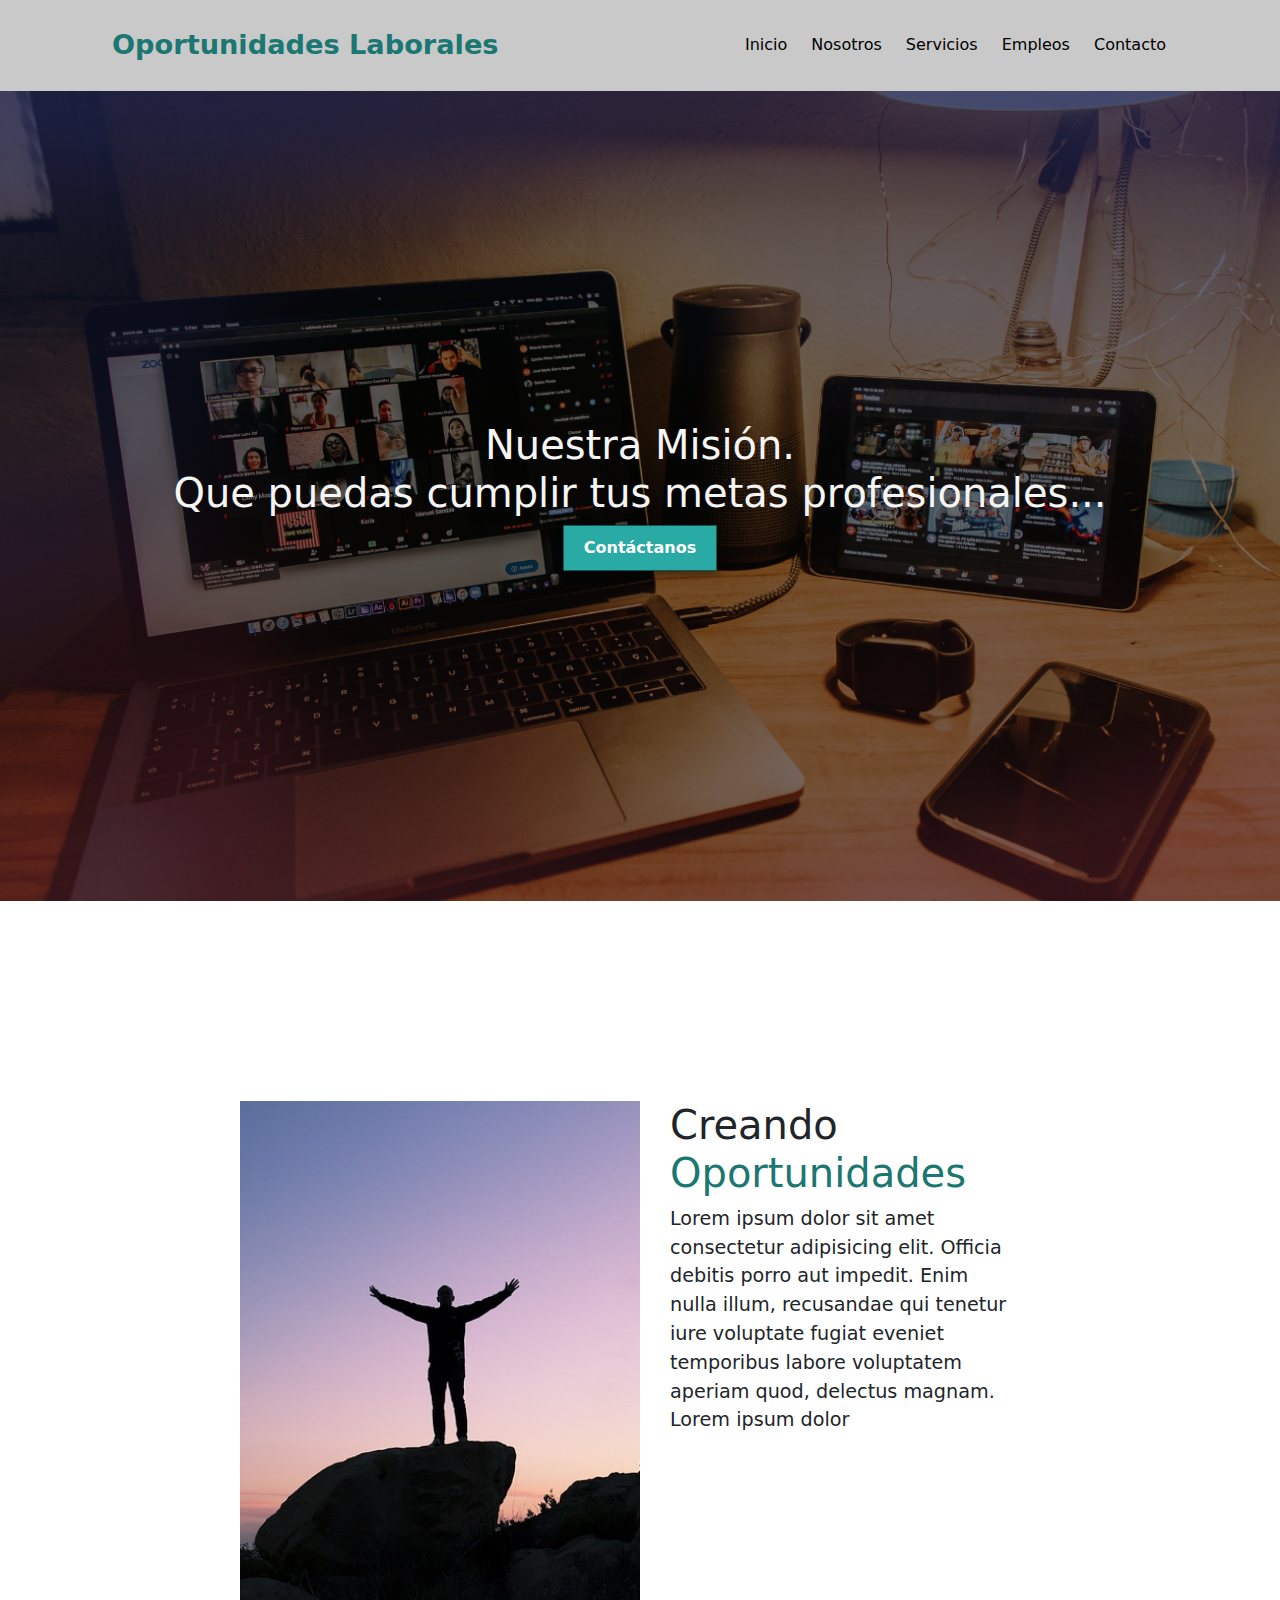
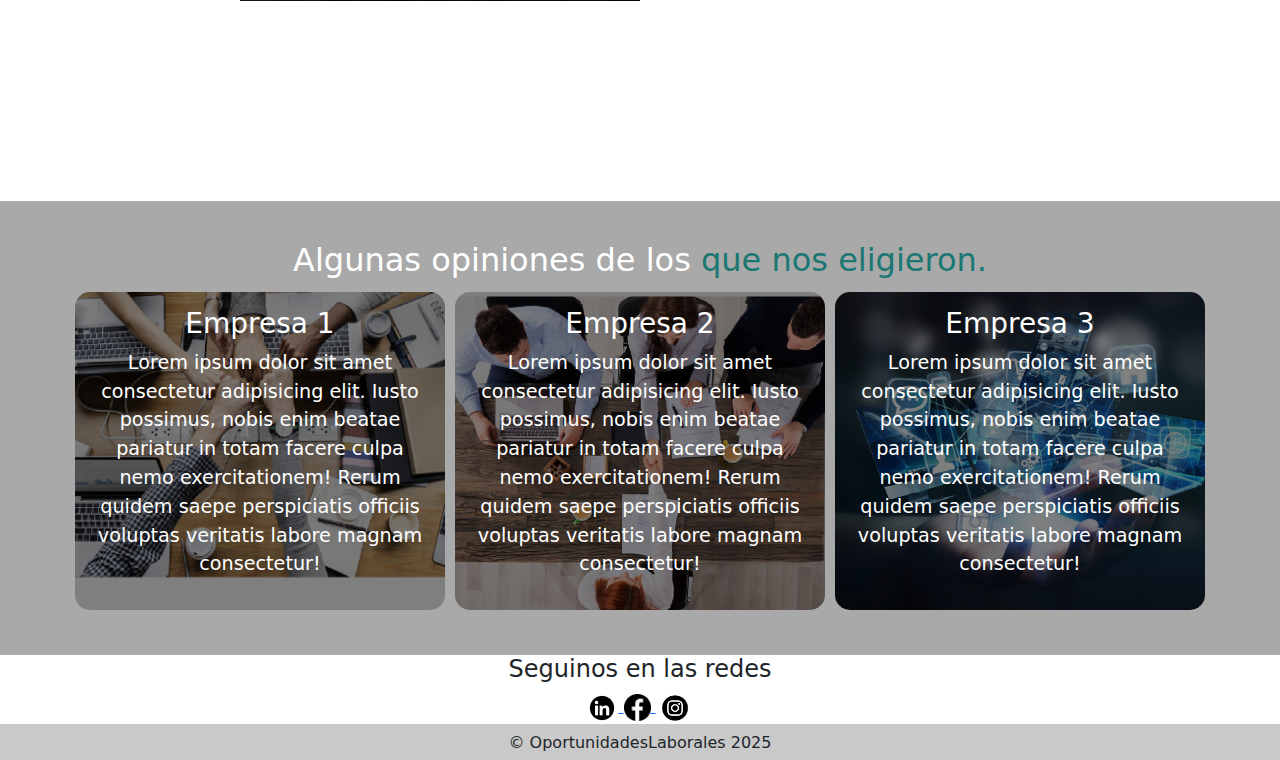
<file: index.html>
<!DOCTYPE html>
<html lang="en">
<head>
    <meta charset="UTF-8">
    <meta name="viewport" content="width=device-width, initial-scale=1.0">
    <title>OportunidadesLaborales </title>
    <link rel="stylesheet" href="css/style.css">
    <link href="https://cdn.jsdelivr.net/npm/bootstrap@5.3.3/dist/css/bootstrap.min.css" rel="stylesheet" integrity="sha384-QWTKZyjpPEjISv5WaRU9OFeRpok6YctnYmDr5pNlyT2bRjXh0JMhjY6hW+ALEwIH" crossorigin="anonymous">
     
</head>
<body>

  <!-- Menú de Navegación -->
   <header>
      <div class="container">
         <p class="logo">Oportunidades  Laborales</p>
         <nav>
            <a href="index.html">Inicio</a>
            <a href="./pages/nosotros.html">Nosotros</a>
            <a href="./pages/servicios.html">Servicios</a>
            <a href="./pages/empleos.html">Empleos</a>
            <a href="./pages/contacto.html">Contacto</a>

        </nav>


      </div>

    <!-- Banner Principal -->
   </header>

   <section id="banner">
      <h1>Nuestra Misión.<br>Que puedas cumplir tus metas profesionales...</h1>

       <form action="pages/contacto.html">
        <button>Contáctanos</button>
       </form>

   </section>

   <!-- Segmento de Información General -->
    
   <section id="centro-pag">
    <div class="container">

      <div class="img-contenedor"></div>
        <div class="texto">

         <h1>Creando <span class="color-acento">Oportunidades </span> </h1>

         <p>Lorem ipsum dolor sit amet consectetur adipisicing elit. Officia debitis porro aut impedit. Enim nulla illum, recusandae qui tenetur iure voluptate fugiat eveniet temporibus labore voluptatem aperiam quod, delectus magnam. Lorem ipsum dolor</p>

        
        </div>
  
    </div>

  <!-- Segmento de Empresas que Eligieron la consultora -->
   </section>

   <section id="nos-eligieron">
     <div class="container">
     
        <h2>Algunas opiniones de los <span class="color-acento">que nos eligieron.</span> </h2>

         
        <div class="comentarios">
     


            <div class="info">

             <h3>Empresa 1</h3>
        
             <p>Lorem ipsum dolor sit amet consectetur adipisicing elit. Iusto possimus, nobis enim beatae pariatur in totam facere culpa nemo exercitationem! Rerum quidem saepe perspiciatis officiis voluptas veritatis labore magnam consectetur!</p>

       
            </div>

            <div class="info">
  
              <h3>Empresa 2</h3>

             <p>Lorem ipsum dolor sit amet consectetur adipisicing elit. Iusto possimus, nobis enim beatae pariatur in totam facere culpa nemo exercitationem! Rerum quidem saepe perspiciatis officiis voluptas veritatis labore magnam consectetur!</p>


            </div>


            <div class="info">

               <h3>Empresa 3</h3>

               <p>Lorem ipsum dolor sit amet consectetur adipisicing elit. Iusto possimus, nobis enim beatae pariatur in totam facere culpa nemo exercitationem! Rerum quidem saepe perspiciatis officiis voluptas veritatis labore magnam consectetur!</p>



            </div>

        </div>

    </div>

  <!-- Segmento De Redes Sociales -->
   </section>

   <section id="Contactanos">

      <h4>Seguinos en las redes</h4>

        <a href="https://www.linkedin.com/home">
          <img width= "32px" src="imagenes/linkedin.png" alt="">
        </a>

        <a href="https://www.facebook.com/">
          <img width= "27px" src= "imagenes/Iconoface.png" alt="">
        </a>

        <a href="https://www.instagram.com/?flo=true">
            <img width="38px" src= "imagenes/Instagram.png" alt="">
        </a>
        
   
    

   </section>

   <!-- Segmento Footer -->
  <footer>
    <div class="container">
     
      <h6>&copy; OportunidadesLaborales 2025</h6>

     
 

    </div>

  </footer>

  
  
  <script src="https://cdn.jsdelivr.net/npm/bootstrap@5.3.3/dist/js/bootstrap.bundle.min.js" integrity="sha384-YvpcrYf0tY3lHB60NNkmXc5s9fDVZLESaAA55NDzOxhy9GkcIdslK1eN7N6jIeHz" crossorigin="anonymous"></script>
</body>
</html>
</file>
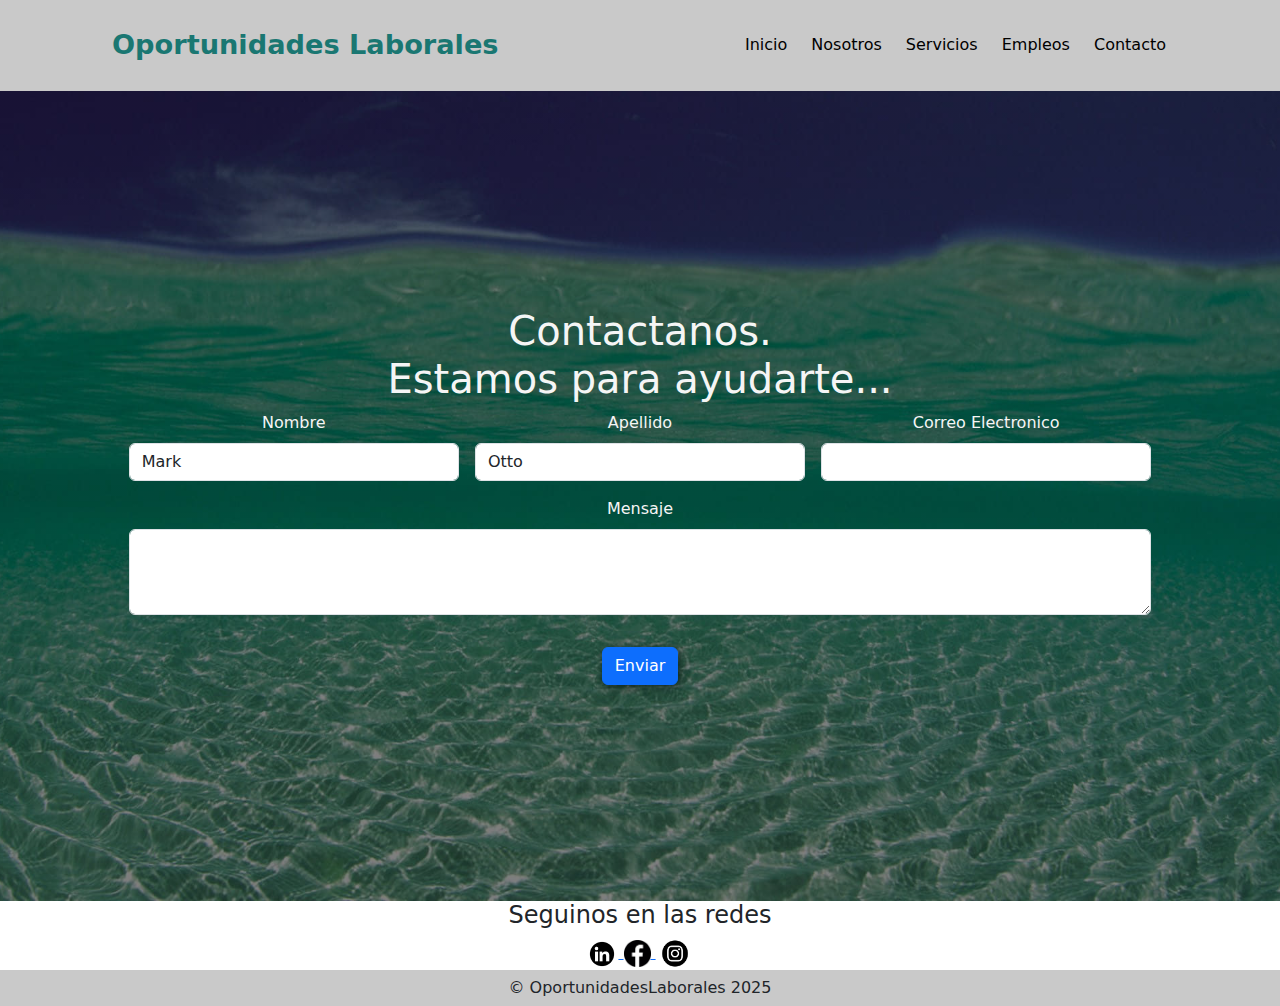
<file: html/contacto.html>
<!DOCTYPE html>
<html lang="en">
<head>
    <meta charset="UTF-8">
    <meta name="viewport" content="width=device-width, initial-scale=1.0">
    <title>OportunidadesLaborales</title>
    <link rel="stylesheet" href="../css/style.css">
    <link href="https://cdn.jsdelivr.net/npm/bootstrap@5.3.3/dist/css/bootstrap.min.css" rel="stylesheet" integrity="sha384-QWTKZyjpPEjISv5WaRU9OFeRpok6YctnYmDr5pNlyT2bRjXh0JMhjY6hW+ALEwIH" crossorigin="anonymous">
    
</head>
 <body>
    <header>
         <!-- Menú de Navegación -->
        <div class="container">
           <p class="logo">Oportunidades  Laborales</p>
           <nav>
            <a href="/index.html">Inicio</a>
            <a href="/html/nosotros.html">Nosotros</a>
            <a href="/html/servicios.html">Servicios</a>
            <a href="/html/empleos.html">Empleos</a>
            <a href="/html/contacto.html">Contacto</a>
  
          </nav>
  
  
        </div>
  
     </header>
      
      <!-- Formulario de Contacto -->

     <section id="banner-contacto">

        <h1>Contactanos.<br>Estamos para ayudarte...</h1>

        <form class="row g-3 needs-validation" novalidate>
            <div class="col-md-4">
              <label for="validationCustom01" class="form-label">Nombre</label>
              <input type="text" class="form-control" id="validationCustom01" value="Mark" required>
              <div class="valid-feedback">
                Looks good!
              </div>
            </div>
            <div class="col-md-4">
              <label for="validationCustom02" class="form-label">Apellido</label>
              <input type="text" class="form-control" id="validationCustom02" value="Otto" required>
              <div class="valid-feedback">
                Looks good!
              </div>
            </div>
            <div class="col-md-4">
              <label for="validationCustomUsername" class="form-label">Correo Electronico</label>
              <div class="input-group has-validation">                
                <input type="text" class="form-control" id="validationCustomUsername" aria-describedby="inputGroupPrepend" required>
                <div class="invalid-feedback">
                  
                </div>
              </div>
            </div>
            
            <div class="mb-3">
                <label for="exampleFormControlTextarea1" class="form-label">Mensaje</label>
                <textarea class="form-control" id="exampleFormControlTextarea1" rows="3"></textarea>
              </div>
                       
               
            <div class="col-12">
              <button class="btn btn-primary" type="submit">Enviar</button>
            </div>
        </form>

    
     </section>

     <!-- Sección Redes Sociales -->

     <section id="Contactanos">

        <h4>Seguinos en las redes</h4>
  
        <a href="https://www.linkedin.com/home">
            <img width= "32px" src="/imagenes/linkedin.png" alt="">
          </a>
  
          <a href="https://www.facebook.com/">
            <img width= "27px" src= "/imagenes/Iconoface.png" alt="">
          </a>
  
          <a href="https://www.instagram.com/?flo=true">
              <img width="38px" src= "/imagenes/Instagram.png" alt="">
          </a>
          
          
     
      
  
       </section>
  
       <!-- Sección Footer -->
    <footer>
      <div class="container">
       
        <h6>&copy; OportunidadesLaborales 2025</h6>
  
       
   
  
      </div>
  
    </footer>
  
 
    <script src="https://cdn.jsdelivr.net/npm/bootstrap@5.3.3/dist/js/bootstrap.bundle.min.js" integrity="sha384-YvpcrYf0tY3lHB60NNkmXc5s9fDVZLESaAA55NDzOxhy9GkcIdslK1eN7N6jIeHz" crossorigin="anonymous"></script> 
 </body>
</html>
</file>
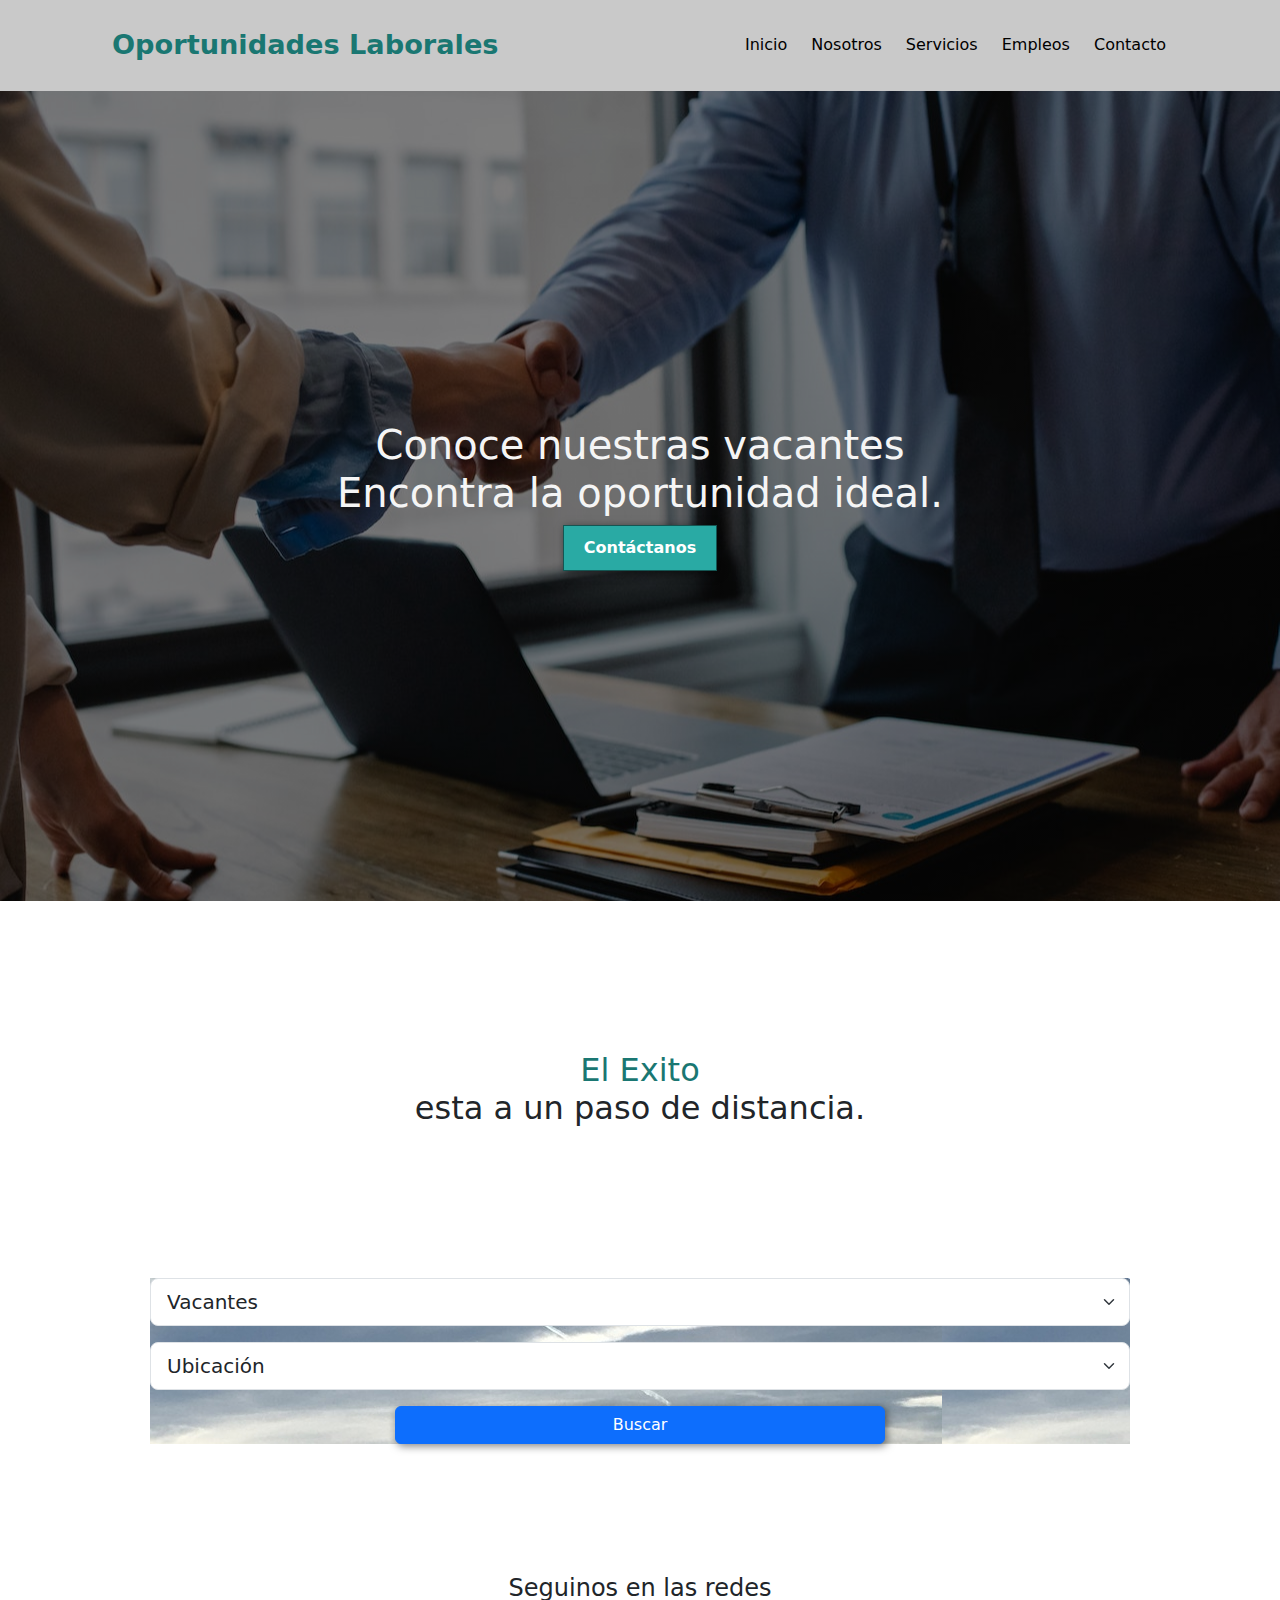
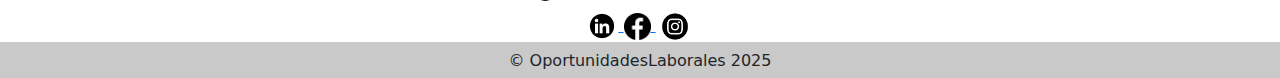
<file: html/empleos.html>
<!DOCTYPE html>
<html lang="en">
<head>
    <meta charset="UTF-8">
    <meta name="viewport" content="width=device-width, initial-scale=1.0">
    <title>OportunidadesLaborales</title>
    <link rel="stylesheet" href="../css/style.css">
    <link href="https://cdn.jsdelivr.net/npm/bootstrap@5.3.3/dist/css/bootstrap.min.css" rel="stylesheet" integrity="sha384-QWTKZyjpPEjISv5WaRU9OFeRpok6YctnYmDr5pNlyT2bRjXh0JMhjY6hW+ALEwIH" crossorigin="anonymous">

</head>
 <body>
     <!-- Menú de Navegación -->
    <header>
        <div class="container">
           <p class="logo">Oportunidades  Laborales</p>
           <nav>
            <a href="/index.html">Inicio</a>
            <a href="/html/nosotros.html">Nosotros</a>
            <a href="/html/servicios.html">Servicios</a>
            <a href="/html/empleos.html">Empleos</a>
            <a href="/html/contacto.html">Contacto</a>
  
           </nav>
  
  
        </div>
  
     </header>

    <!-- Banner Página Empleos -->

     <section id="banner-empleos">
        <h1>Conoce nuestras vacantes<br>Encontra la oportunidad ideal.</h1>
  
         <form action="/html/contacto.html">
          <button>Contáctanos</button>
         </form>
  
     </section>
   
    <!-- Sección Intermedia Pagina -->

     <section id="Titulo-empleos">

      <h2> <span class="color-acento">El Exito </span> <br>esta a un paso de distancia. </h2>

     </section>

     <!-- Sección Busqueda de vacantes -->

     <section id="centro-empleos">

                              
           <select class="form-select form-select-lg mb-3" aria-label="Large select example">
            <option selected>Vacantes</option>
            <option value="1">Remoto</option>
            <option value="2">Presencial</option>
            <option value="3">Hibrido</option>
          </select>
          
          <select class="form-select form-select-lg mb-3" aria-label="Large select example">
            <option selected>Ubicación</option>
            <option value="1">Argentina</option>
            <option value="2">Latam</option>
          </select>
           
          <div class="d-grid gap-2 col-6 mx-auto">
            <button class="btn btn-primary" type="button">Buscar</button>
           
          </div>
   
       </section>

        <!-- Sección Redes Sociales -->
     
       <section id="Contactanos">

        <h4>Seguinos en las redes</h4>
  
        <a href="https://www.linkedin.com/home">
            <img width= "32px" src="/imagenes/linkedin.png" alt="">
          </a>
  
          <a href="https://www.facebook.com/">
            <img width= "27px" src= "/imagenes/Iconoface.png" alt="">
          </a>
  
          <a href="https://www.instagram.com/?flo=true">
              <img width="38px" src= "/imagenes/Instagram.png" alt="">
          </a>
          
          
     
      
  
       </section>
  
      <!-- Sección Footer -->

    <footer>
      <div class="container">
       
        <h6>&copy; OportunidadesLaborales 2025</h6>
  
       
   
  
      </div>
  
    </footer>
  
 


    <script src="https://cdn.jsdelivr.net/npm/bootstrap@5.3.3/dist/js/bootstrap.bundle.min.js" integrity="sha384-YvpcrYf0tY3lHB60NNkmXc5s9fDVZLESaAA55NDzOxhy9GkcIdslK1eN7N6jIeHz" crossorigin="anonymous"></script>
 </body> 

</html>
</file>
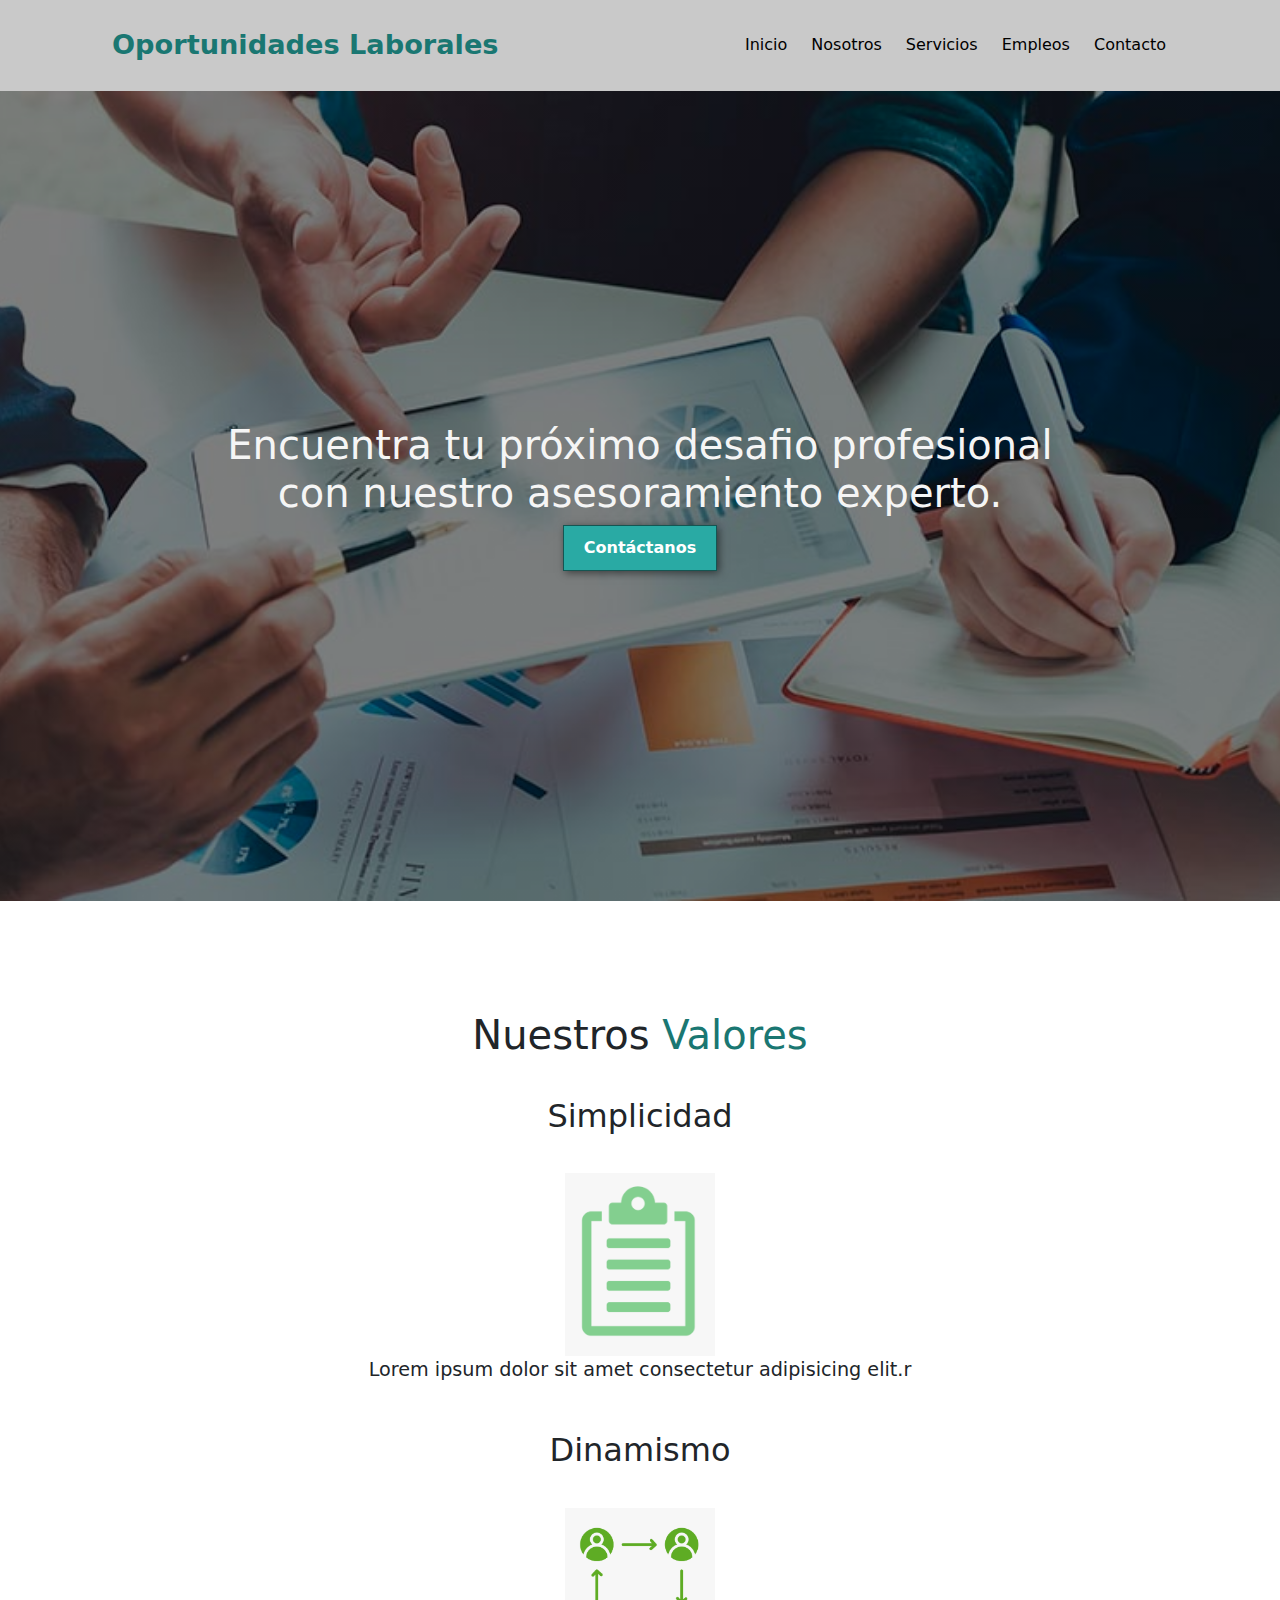
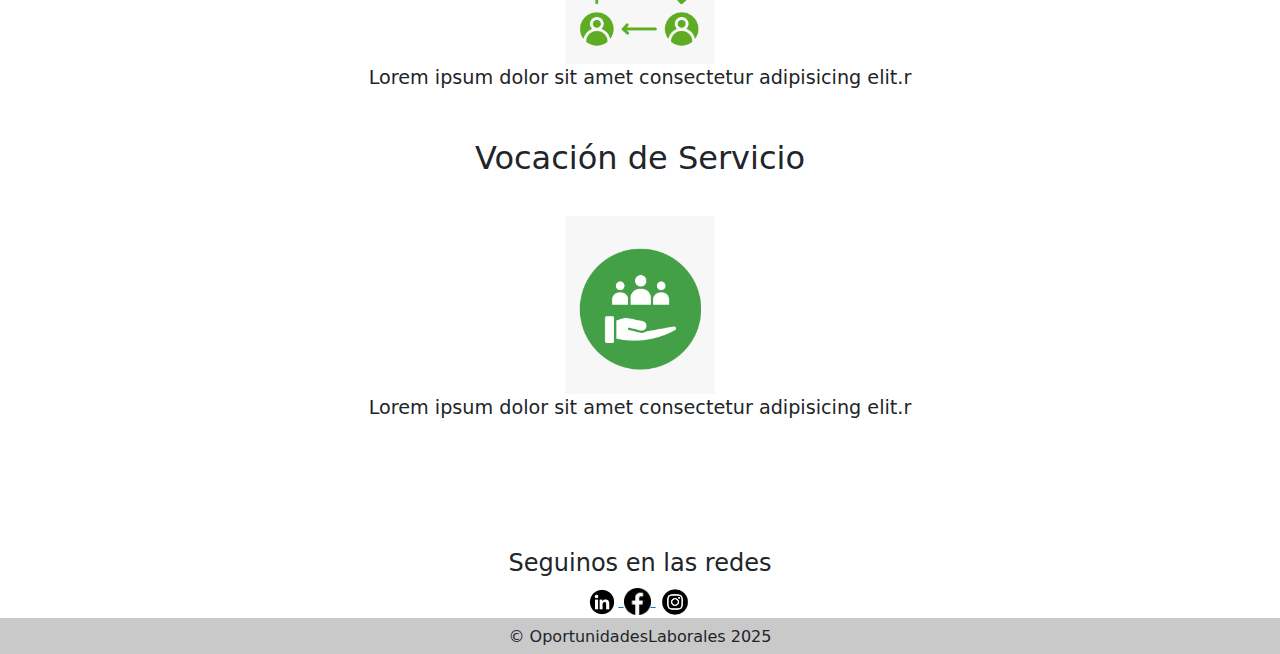
<file: html/nosotros.html>
<!DOCTYPE html>
<html lang="en">
<head>
    <meta charset="UTF-8">
    <meta name="viewport" content="width=device-width, initial-scale=1.0">
    <title>OportunidadesLaborales</title>
    <link rel="stylesheet" href="../css/style.css">
    <link href="https://cdn.jsdelivr.net/npm/bootstrap@5.3.3/dist/css/bootstrap.min.css" rel="stylesheet" integrity="sha384-QWTKZyjpPEjISv5WaRU9OFeRpok6YctnYmDr5pNlyT2bRjXh0JMhjY6hW+ALEwIH" crossorigin="anonymous">
     

</head>
<body>
   <!-- Menú de Navegación -->
    <header>
        <div class="container">
           <p class="logo">Oportunidades  Laborales</p>
           <nav>
            <a href="/index.html">Inicio</a>
            <a href="/html/nosotros.html">Nosotros</a>
            <a href="/html/servicios.html">Servicios</a>
            <a href="/html/empleos.html">Empleos</a>
            <a href="/html/contacto.html">Contacto</a>
  
          </nav>
  
  
        </div>
  
     </header>

    <!-- Banner pagina Nosotros-->

     <section id="banner-nosotros">
        <h1>Encuentra tu próximo desafio profesional<br>con nuestro asesoramiento experto.</h1>
  
         <form action="/html/contacto.html">
          <button>Contáctanos</button>
         </form>
  
     </section>

    <!-- Sección Valores de la empresa-->

     <section id="centro-nosotros">
        <div class="container">
    
          <div class="img-nosotros"></div>

          <h1>Nuestros<span class="color-acento"> Valores </span> </h1>

            <div class="nuestros-valores">
    
             
             <h2> Simplicidad </h2>

             <img width= 150px src="../imagenes/Simplicidad.png" alt="">
    
             <p>Lorem ipsum dolor sit amet consectetur  adipisicing elit.r</p>


             <h2> Dinamismo</h2>


             <img width= 150px src="../imagenes/Dinamismo.png" alt="">

             <p>Lorem ipsum dolor sit amet consectetur  adipisicing elit.r</p>

             <h2> Vocación de Servicio</h2>


             <img width= 150px src="../imagenes/Vocacion de Servicio.png" alt="">

             <p>Lorem ipsum dolor sit amet consectetur  adipisicing elit.r</p>
    
            
            </div>
      
        </div>
    
      </section>

     <!-- Sección Redes Sociales-->

    <section id="Contactanos">
 
       <h4>Seguinos en las redes</h4>
 
       <a href="https://www.linkedin.com/home">
        <img width= "32px" src="/imagenes/linkedin.png" alt="">
      </a>

      <a href="https://www.facebook.com/">
        <img width= "27px" src= "/imagenes/Iconoface.png" alt="">
      </a>

      <a href="https://www.instagram.com/?flo=true">
          <img width="38px" src= "/imagenes/Instagram.png" alt="">
      </a>
      
         
      
 
    </section>
 
    <!-- Sección Footer-->
   <footer>
     <div class="container">
      
       <h6>&copy; OportunidadesLaborales 2025</h6>
 
      
     </div>
 
   </footer>





     <script src="https://cdn.jsdelivr.net/npm/bootstrap@5.3.3/dist/js/bootstrap.bundle.min.js" integrity="sha384-YvpcrYf0tY3lHB60NNkmXc5s9fDVZLESaAA55NDzOxhy9GkcIdslK1eN7N6jIeHz" crossorigin="anonymous"></script>
</body>
</html>
</file>
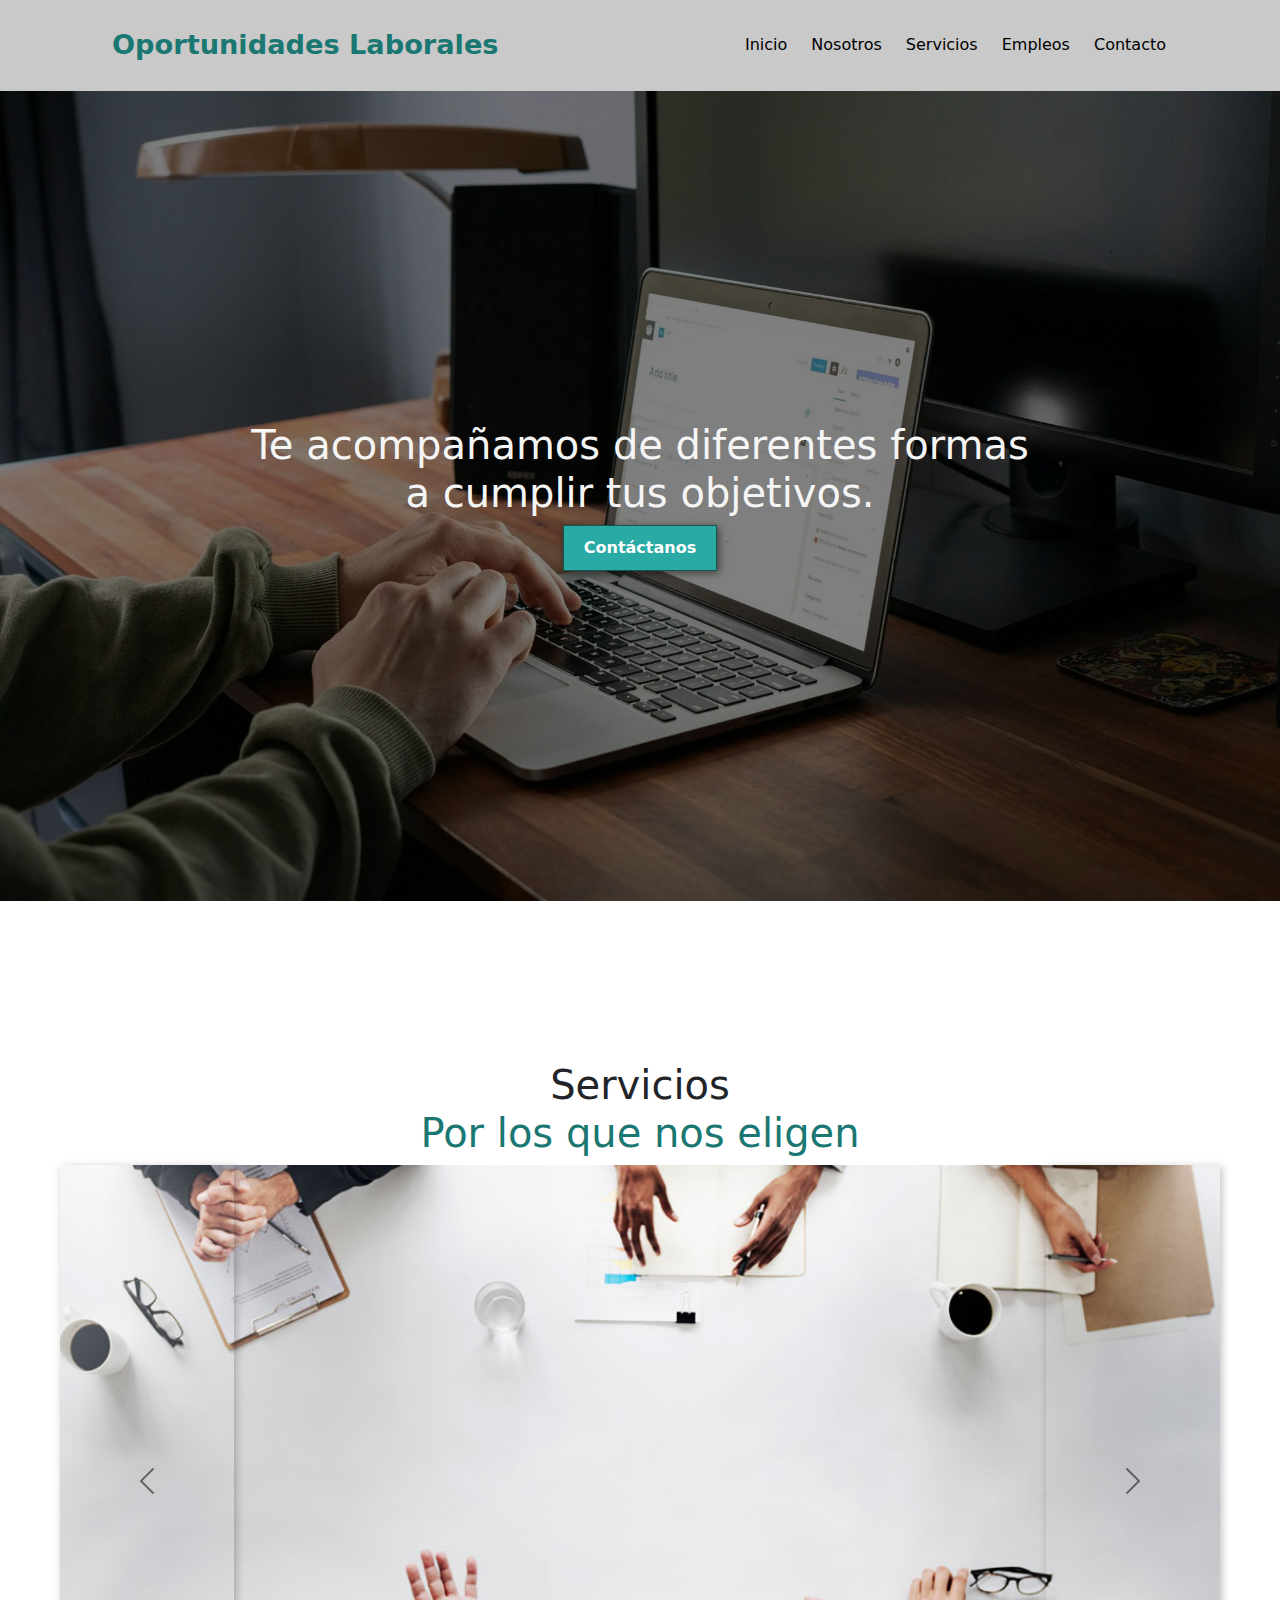
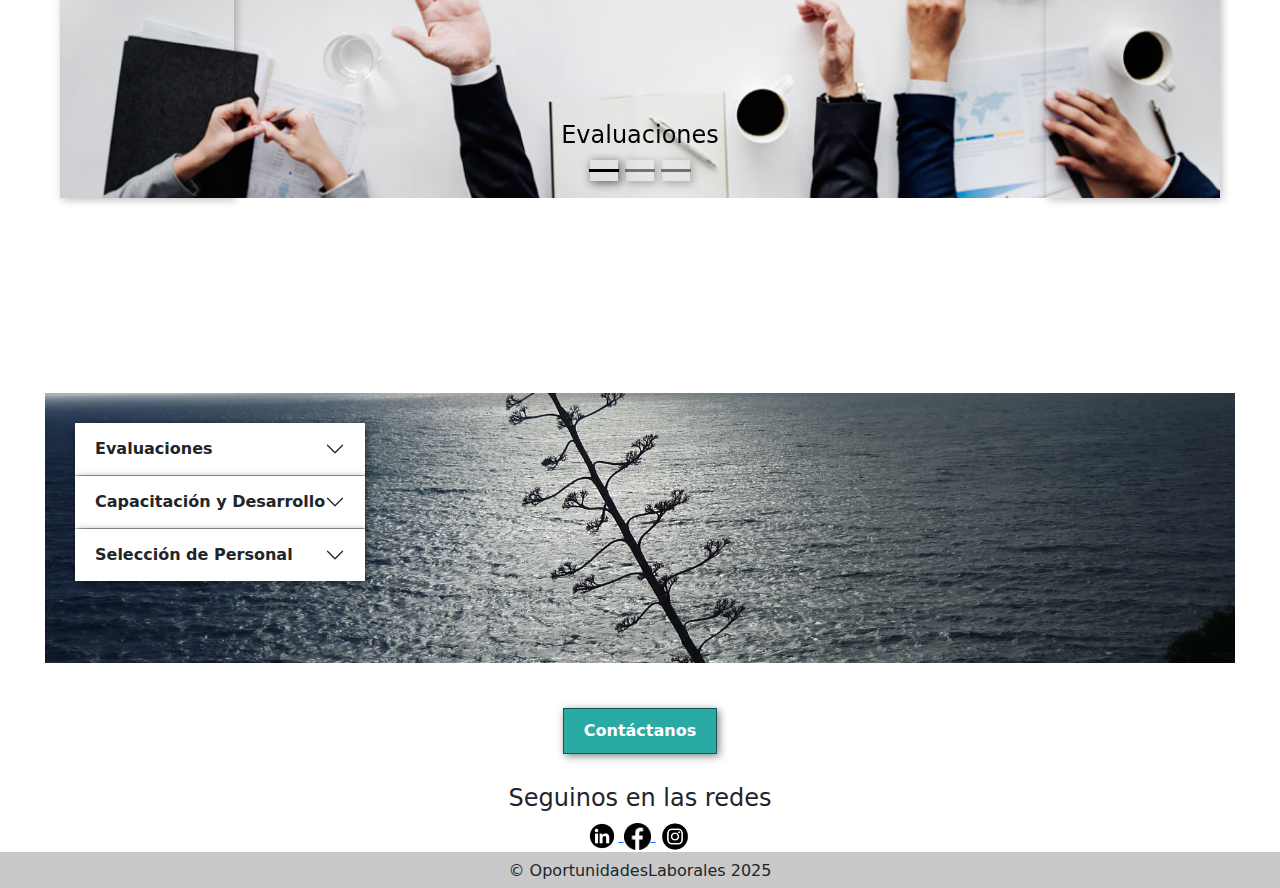
<file: html/servicios.html>
<!DOCTYPE html>
<html lang="en">
<head>
    <meta charset="UTF-8">
    <meta name="viewport" content="width=device-width, initial-scale=1.0">
    <title>OportunidadesLaborales</title>
    <link rel="stylesheet" href="../css/style.css">
    <link href="https://cdn.jsdelivr.net/npm/bootstrap@5.3.3/dist/css/bootstrap.min.css" rel="stylesheet" integrity="sha384-QWTKZyjpPEjISv5WaRU9OFeRpok6YctnYmDr5pNlyT2bRjXh0JMhjY6hW+ALEwIH" crossorigin="anonymous">
</head>
<body>
     <!-- Menú de Navegación -->
    <header>
        <div class="container">
           <p class="logo">Oportunidades  Laborales</p>
           <nav>
            <a href="/index.html">Inicio</a>
            <a href="/html/nosotros.html">Nosotros</a>
            <a href="/html/servicios.html">Servicios</a>
            <a href="/html/empleos.html">Empleos</a>
            <a href="/html/contacto.html">Contacto</a>
  
          </nav>
    
        </div>
  
    </header>
       
    <!-- Banner página Servicios-->

       <section id="banner-servicios">
        <h1>Te acompañamos de diferentes formas<br>a cumplir tus objetivos.</h1>
  
         <form action="/html/contacto.html">
          <button>Contáctanos</button>
         </form>
  
      </section>

    <!-- Sección Servicios que Ofrece la compañia-->

     <section id="centro-servicios">

       <h1>Servicios<br><span class="color-acento">Por los que nos eligen</span> </h1>
        
        <div id="carouselExampleDark" class="carousel carousel-dark slide">
            <div class="carousel-indicators">
              <button type="button" data-bs-target="#carouselExampleDark" data-bs-slide-to="0" class="active" aria-current="true" aria-label="Slide 1"></button>
              <button type="button" data-bs-target="#carouselExampleDark" data-bs-slide-to="1" aria-label="Slide 2"></button>
              <button type="button" data-bs-target="#carouselExampleDark" data-bs-slide-to="2" aria-label="Slide 3"></button>
            </div>
            <div class="carousel-inner">
              <div class="carousel-item active" data-bs-interval="10000">
                <img src="../imagenes/evaluación.jpg" class="d-block w-100" alt="...">
                <div class="carousel-caption d-none d-md-block">
                  <h5>Evaluaciones</h5>
                  
                </div>
              </div>
              <div class="carousel-item" data-bs-interval="2000">
                <img src="../imagenes/capa.png" class="d-block w-100" alt="...">
                <div class="carousel-caption d-none d-md-block">
                  <h5>Capacitación y Desarrollo</h5>
                  
                </div>
              </div>
              <div class="carousel-item">
                <img src="../imagenes/seleccion.jpg" class="d-block w-100" alt="...">
                <div class="carousel-caption d-none d-md-block">
                  <h5>Selección de Personal</h5>
                  
                </div>
              </div>
            </div>
            <button class="carousel-control-prev" type="button" data-bs-target="#carouselExampleDark" data-bs-slide="prev">
              <span class="carousel-control-prev-icon" aria-hidden="true"></span>
              <span class="visually-hidden">Previous</span>
            </button>
            <button class="carousel-control-next" type="button" data-bs-target="#carouselExampleDark" data-bs-slide="next">
              <span class="carousel-control-next-icon" aria-hidden="true"></span>
              <span class="visually-hidden">Next</span>
            </button>
        </div>
        
     

     </section>

     <!-- Sección desplegable servicios-->

      <section id="desplegable-servicios">
        <div class="accordion accordion-flush" id="accordionFlushExample">
            <div class="accordion-item">
              <h2 class="accordion-header">
                <button class="accordion-button collapsed" type="button" data-bs-toggle="collapse" data-bs-target="#flush-collapseOne" aria-expanded="false" aria-controls="flush-collapseOne">
                  Evaluaciones
                </button>
              </h2>
              <div id="flush-collapseOne" class="accordion-collapse collapse" data-bs-parent="#accordionFlushExample">
                <div class="accordion-body">Placeholder content for this accordion, which is intended to demonstrate the <code>.accordion-flush</code> class. This is the first item's accordion body.</div>
              </div>
            </div>
            <div class="accordion-item">
              <h2 class="accordion-header">
                <button class="accordion-button collapsed" type="button" data-bs-toggle="collapse" data-bs-target="#flush-collapseTwo" aria-expanded="false" aria-controls="flush-collapseTwo">
                  Capacitación y Desarrollo
                </button>
              </h2>
              <div id="flush-collapseTwo" class="accordion-collapse collapse" data-bs-parent="#accordionFlushExample">
                <div class="accordion-body">Placeholder content for this accordion, which is intended to demonstrate the <code>.accordion-flush</code> class. This is the second item's accordion body. Let's imagine this being filled with some actual content.</div>
              </div>
            </div>
            <div class="accordion-item">
              <h2 class="accordion-header">
                <button class="accordion-button collapsed" type="button" data-bs-toggle="collapse" data-bs-target="#flush-collapseThree" aria-expanded="false" aria-controls="flush-collapseThree">
                  Selección de Personal
                </button>
              </h2>
              <div id="flush-collapseThree" class="accordion-collapse collapse" data-bs-parent="#accordionFlushExample">
                <div class="accordion-body">Placeholder content for this accordion, which is intended to demonstrate the <code>.accordion-flush</code> class. This is the third item's accordion body. Nothing more exciting happening here in terms of content, but just filling up the space to make it look, at least at first glance, a bit more representative of how this would look in a real-world application.</div>
              </div>
            </div>
          </div>

     
    <!-- Boton Contacto-->

      </section>


      <section id="inferior-servicios">

        <form action="../html/contacto.html">
            <button>Contáctanos</button>
        </form>


    <!-- Sección Redes Sociales-->

     </section>

    

     <section id="Contactanos">
 
       <h4>Seguinos en las redes</h4>
 
       <a href="https://www.linkedin.com/home">
        <img width= "32px" src="/imagenes/linkedin.png" alt="">
      </a>

      <a href="https://www.facebook.com/">
        <img width= "27px" src= "/imagenes/Iconoface.png" alt="">
      </a>

      <a href="https://www.instagram.com/?flo=true">
          <img width="38px" src= "/imagenes/Instagram.png" alt="">
      </a>
      
         
    
     
 
     </section>


   <!-- Sección Footer-->
    
    <footer>
     <div class="container">
      
       <h6>&copy; OportunidadesLaborales 2025</h6>
 
      
  
 
     </div>
 
    </footer>
 
     <script src="https://cdn.jsdelivr.net/npm/bootstrap@5.3.3/dist/js/bootstrap.bundle.min.js" integrity="sha384-YvpcrYf0tY3lHB60NNkmXc5s9fDVZLESaAA55NDzOxhy9GkcIdslK1eN7N6jIeHz" crossorigin="anonymous"></script>
</body>
</html>
</file>
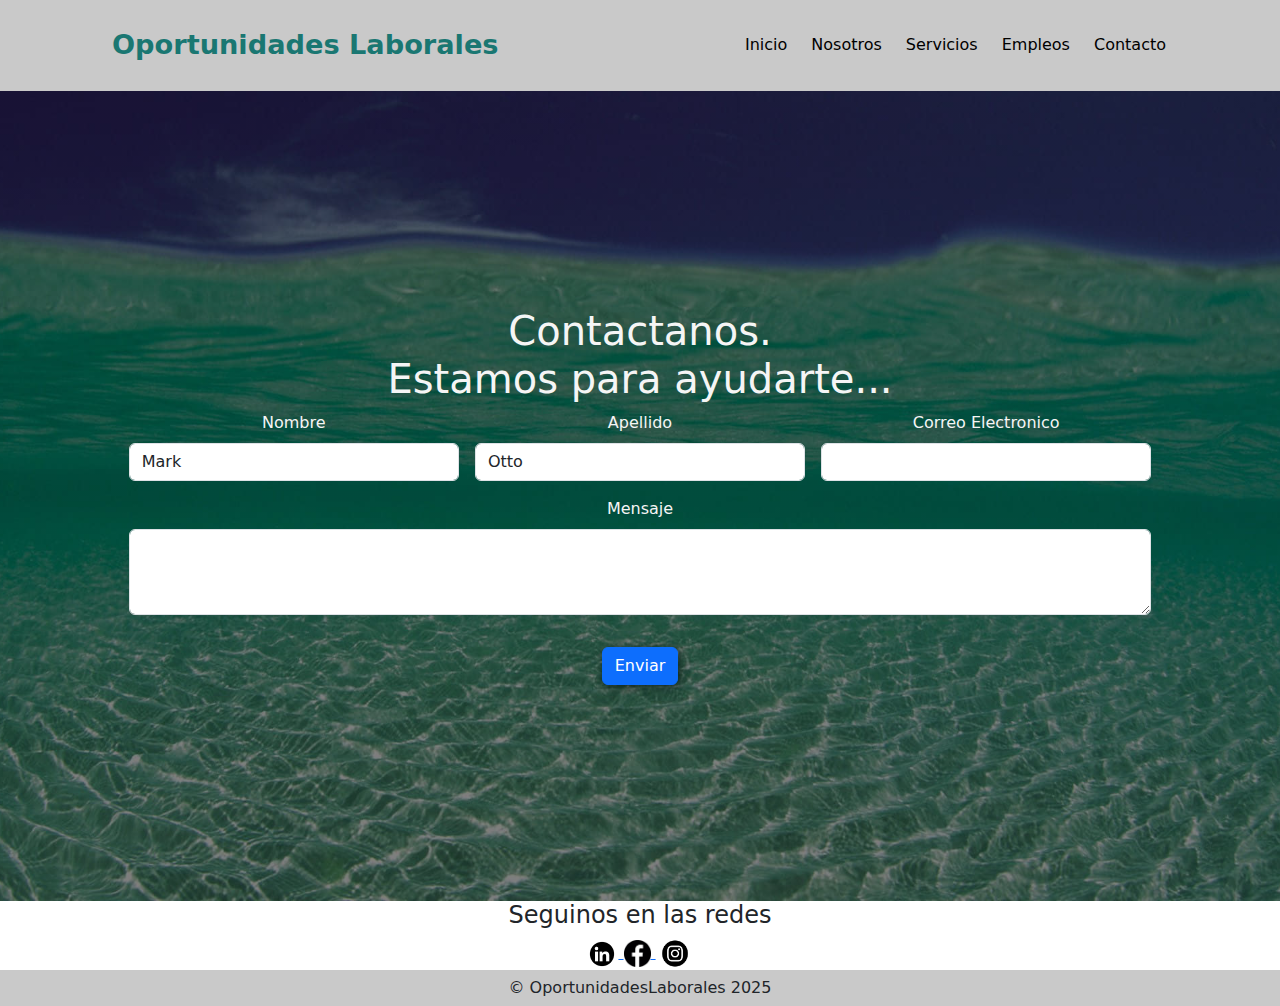
<file: pages/contacto.html>
<!DOCTYPE html>
<html lang="en">
<head>
    <meta charset="UTF-8">
    <meta name="viewport" content="width=device-width, initial-scale=1.0">
    <title>OportunidadesLaborales</title>
    <link rel="stylesheet" href="../css/style.css">
    <link href="https://cdn.jsdelivr.net/npm/bootstrap@5.3.3/dist/css/bootstrap.min.css" rel="stylesheet" integrity="sha384-QWTKZyjpPEjISv5WaRU9OFeRpok6YctnYmDr5pNlyT2bRjXh0JMhjY6hW+ALEwIH" crossorigin="anonymous">
    
</head>
 <body>
    <header>
         <!-- Menú de Navegación -->
        <div class="container">
           <p class="logo">Oportunidades  Laborales</p>
           <nav>
            <a href="../index.html">Inicio</a>
            <a href="../pages/nosotros.html">Nosotros</a>
            <a href="../pages/servicios.html">Servicios</a>
            <a href="../pages/empleos.html">Empleos</a>
            <a href="../pages/contacto.html">Contacto</a>
  
          </nav>
  
  
        </div>
  
     </header>
      
      <!-- Formulario de Contacto -->

     <section id="banner-contacto">

        <h1>Contactanos.<br>Estamos para ayudarte...</h1>

        <form class="row g-3 needs-validation" novalidate>
            <div class="col-md-4">
              <label for="validationCustom01" class="form-label">Nombre</label>
              <input type="text" class="form-control" id="validationCustom01" value="Mark" required>
              <div class="valid-feedback">
                Looks good!
              </div>
            </div>
            <div class="col-md-4">
              <label for="validationCustom02" class="form-label">Apellido</label>
              <input type="text" class="form-control" id="validationCustom02" value="Otto" required>
              <div class="valid-feedback">
                Looks good!
              </div>
            </div>
            <div class="col-md-4">
              <label for="validationCustomUsername" class="form-label">Correo Electronico</label>
              <div class="input-group has-validation">                
                <input type="text" class="form-control" id="validationCustomUsername" aria-describedby="inputGroupPrepend" required>
                <div class="invalid-feedback">
                  
                </div>
              </div>
            </div>
            
            <div class="mb-3">
                <label for="exampleFormControlTextarea1" class="form-label">Mensaje</label>
                <textarea class="form-control" id="exampleFormControlTextarea1" rows="3"></textarea>
              </div>
                       
               
            <div class="col-12">
              <button class="btn btn-primary" type="submit">Enviar</button>
            </div>
        </form>

    
     </section>

     <!-- Sección Redes Sociales -->

     <section id="Contactanos">

        <h4>Seguinos en las redes</h4>
  
        <a href="https://www.linkedin.com/home">
          <img width= "32px" src="../imagenes/linkedin.png" alt="">
        </a>

        <a href="https://www.facebook.com/">
          <img width= "27px" src= "../imagenes/Iconoface.png" alt="">
        </a>

        <a href="https://www.instagram.com/?flo=true">
            <img width="38px" src= "../imagenes/Instagram.png" alt="">
        </a>
          
          
     
      
  
       </section>
  
       <!-- Sección Footer -->
    <footer>
      <div class="container">
       
        <h6>&copy; OportunidadesLaborales 2025</h6>
  
       
   
  
      </div>
  
    </footer>
  
 
    <script src="https://cdn.jsdelivr.net/npm/bootstrap@5.3.3/dist/js/bootstrap.bundle.min.js" integrity="sha384-YvpcrYf0tY3lHB60NNkmXc5s9fDVZLESaAA55NDzOxhy9GkcIdslK1eN7N6jIeHz" crossorigin="anonymous"></script> 
 </body>
</html>
</file>
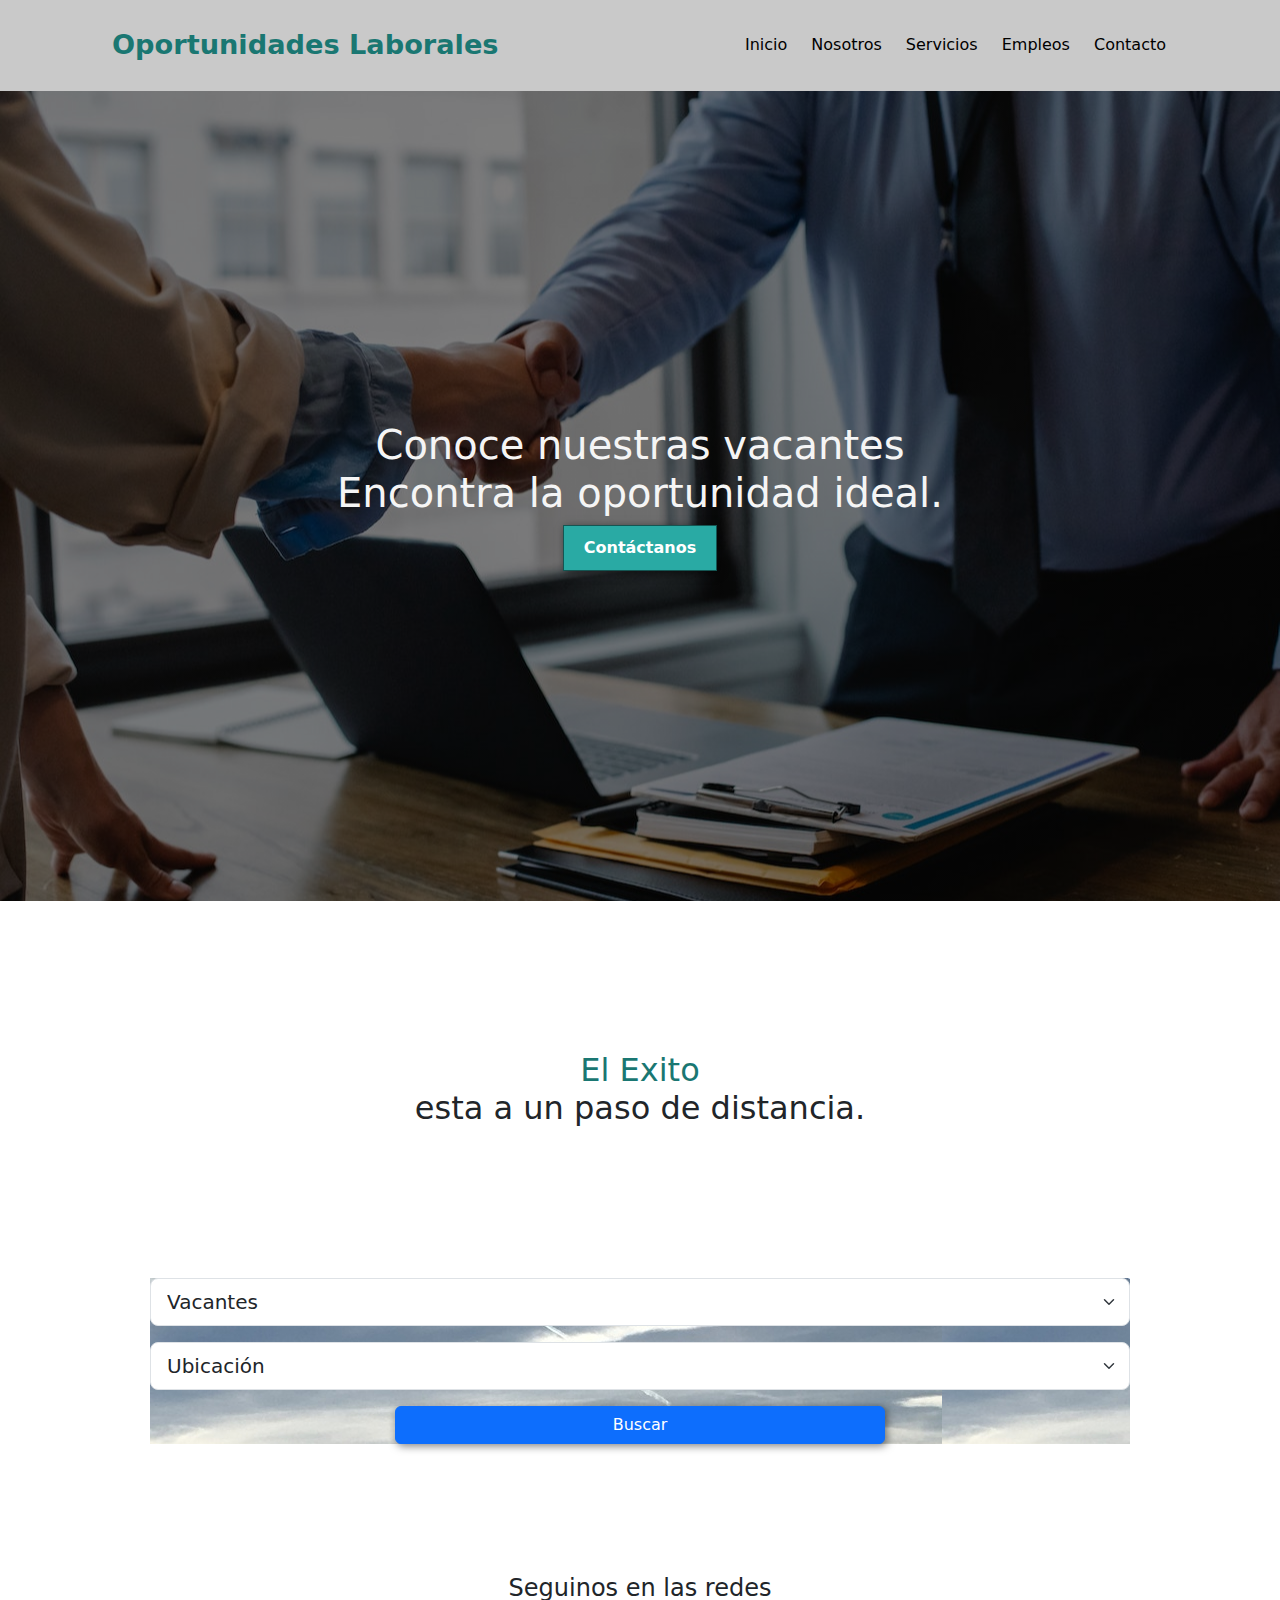
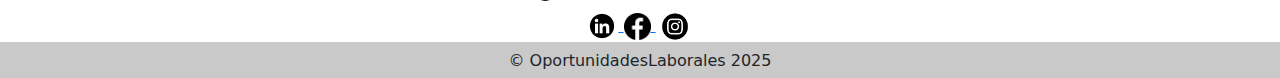
<file: pages/empleos.html>
<!DOCTYPE html>
<html lang="en">
<head>
    <meta charset="UTF-8">
    <meta name="viewport" content="width=device-width, initial-scale=1.0">
    <title>OportunidadesLaborales</title>
    <link rel="stylesheet" href="../css/style.css">
    <link href="https://cdn.jsdelivr.net/npm/bootstrap@5.3.3/dist/css/bootstrap.min.css" rel="stylesheet" integrity="sha384-QWTKZyjpPEjISv5WaRU9OFeRpok6YctnYmDr5pNlyT2bRjXh0JMhjY6hW+ALEwIH" crossorigin="anonymous">

</head>
 <body>
     <!-- Menú de Navegación -->
    <header>
        <div class="container">
           <p class="logo">Oportunidades  Laborales</p>
           <nav>
            <a href="../index.html">Inicio</a>
            <a href="../pages/nosotros.html">Nosotros</a>
            <a href="../pages/servicios.html">Servicios</a>
            <a href="../pages/empleos.html">Empleos</a>
            <a href="../pages/contacto.html">Contacto</a>
  
          </nav>
  
  
        </div>
  
     </header>

    <!-- Banner Página Empleos -->

     <section id="banner-empleos">
        <h1>Conoce nuestras vacantes<br>Encontra la oportunidad ideal.</h1>
  
         <form action="../pages/contacto.html">
          <button>Contáctanos</button>
         </form>
  
     </section>
   
    <!-- Sección Intermedia Pagina -->

     <section id="Titulo-empleos">

      <h2> <span class="color-acento">El Exito </span> <br>esta a un paso de distancia. </h2>

     </section>

     <!-- Sección Busqueda de vacantes -->

     <section id="centro-empleos">

                              
           <select class="form-select form-select-lg mb-3" aria-label="Large select example">
            <option selected>Vacantes</option>
            <option value="1">Remoto</option>
            <option value="2">Presencial</option>
            <option value="3">Hibrido</option>
          </select>
          
          <select class="form-select form-select-lg mb-3" aria-label="Large select example">
            <option selected>Ubicación</option>
            <option value="1">Argentina</option>
            <option value="2">Latam</option>
          </select>
           
          <div class="d-grid gap-2 col-6 mx-auto">
            <button class="btn btn-primary" type="button">Buscar</button>
           
          </div>
   
       </section>

        <!-- Sección Redes Sociales -->
     
       <section id="Contactanos">

        <h4>Seguinos en las redes</h4>
  
        <a href="https://www.linkedin.com/home">
          <img width= "32px" src="../imagenes/linkedin.png" alt="">
        </a>

        <a href="https://www.facebook.com/">
          <img width= "27px" src= "../imagenes/Iconoface.png" alt="">
        </a>

        <a href="https://www.instagram.com/?flo=true">
            <img width="38px" src= "../imagenes/Instagram.png" alt="">
        </a>
          
          
     
      
  
       </section>
  
      <!-- Sección Footer -->

    <footer>
      <div class="container">
       
        <h6>&copy; OportunidadesLaborales 2025</h6>
  
       
   
  
      </div>
  
    </footer>
  
 


    <script src="https://cdn.jsdelivr.net/npm/bootstrap@5.3.3/dist/js/bootstrap.bundle.min.js" integrity="sha384-YvpcrYf0tY3lHB60NNkmXc5s9fDVZLESaAA55NDzOxhy9GkcIdslK1eN7N6jIeHz" crossorigin="anonymous"></script>
 </body> 

</html>
</file>
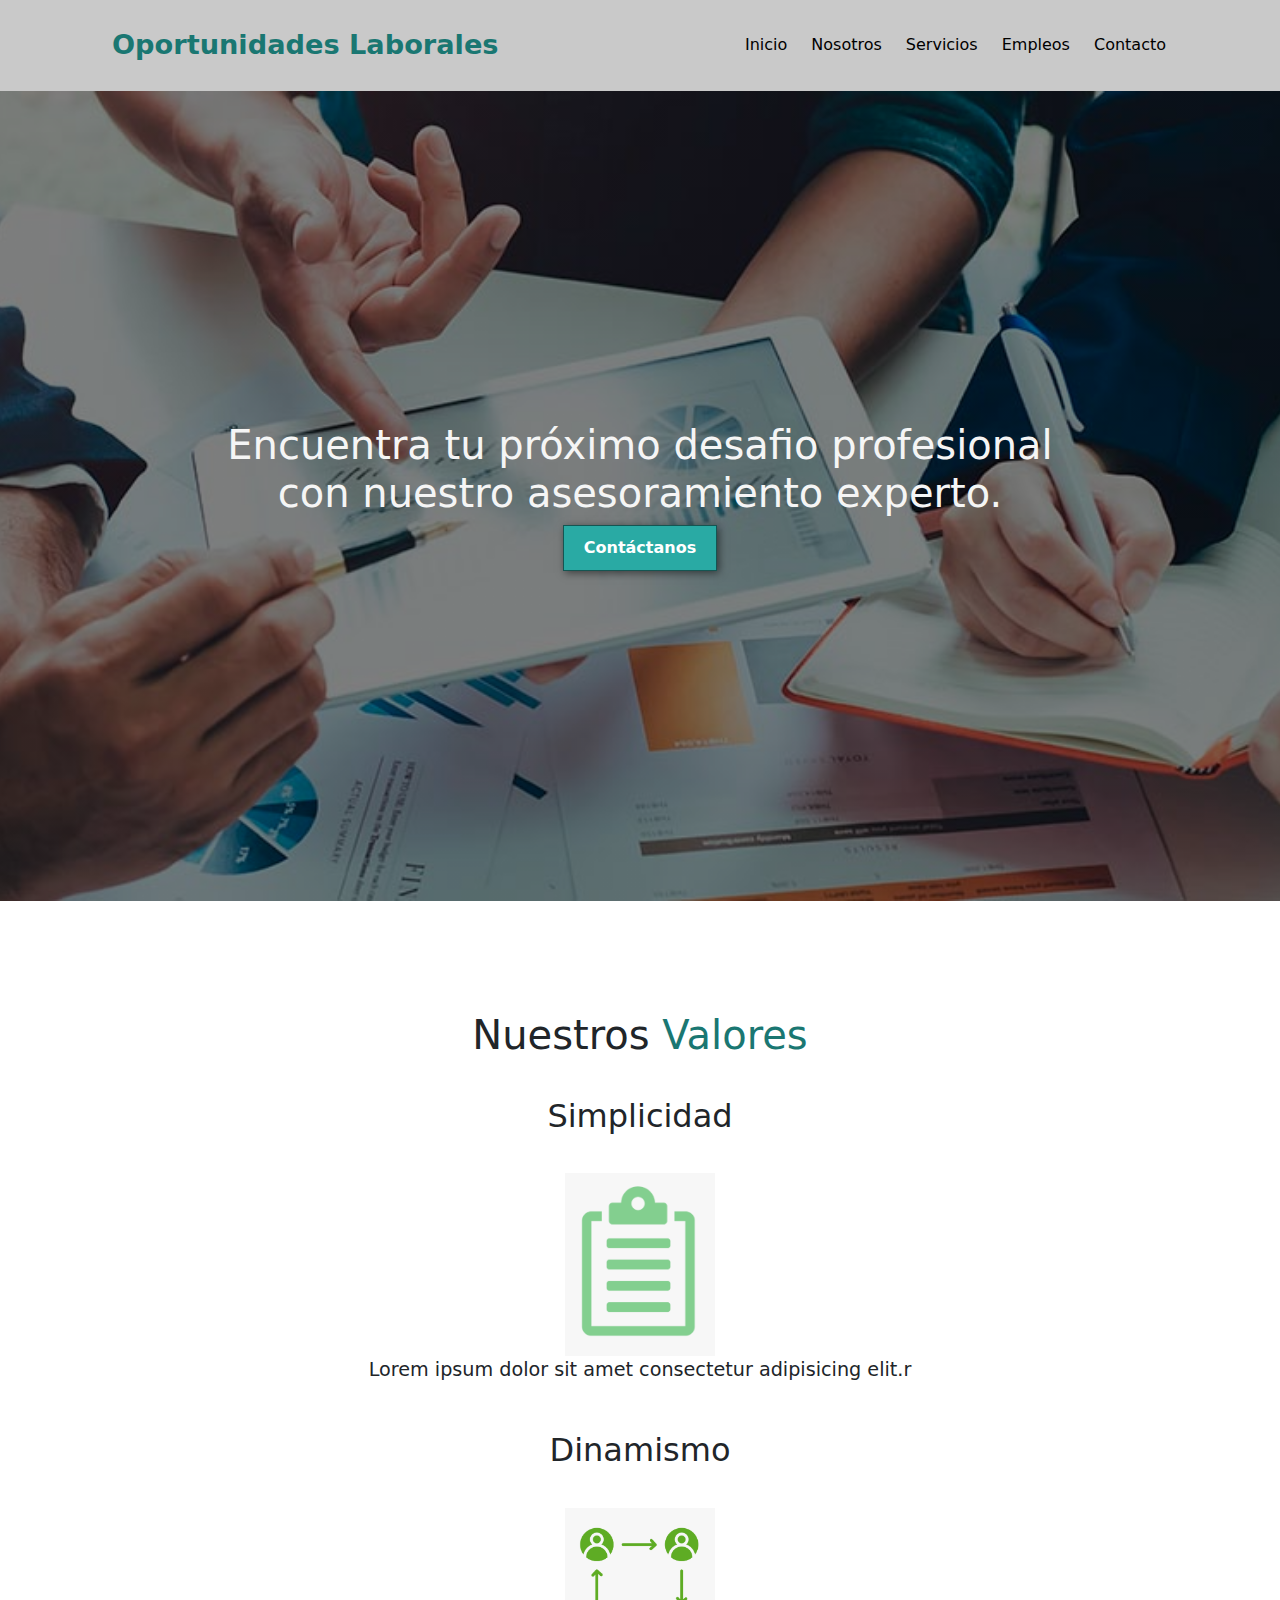
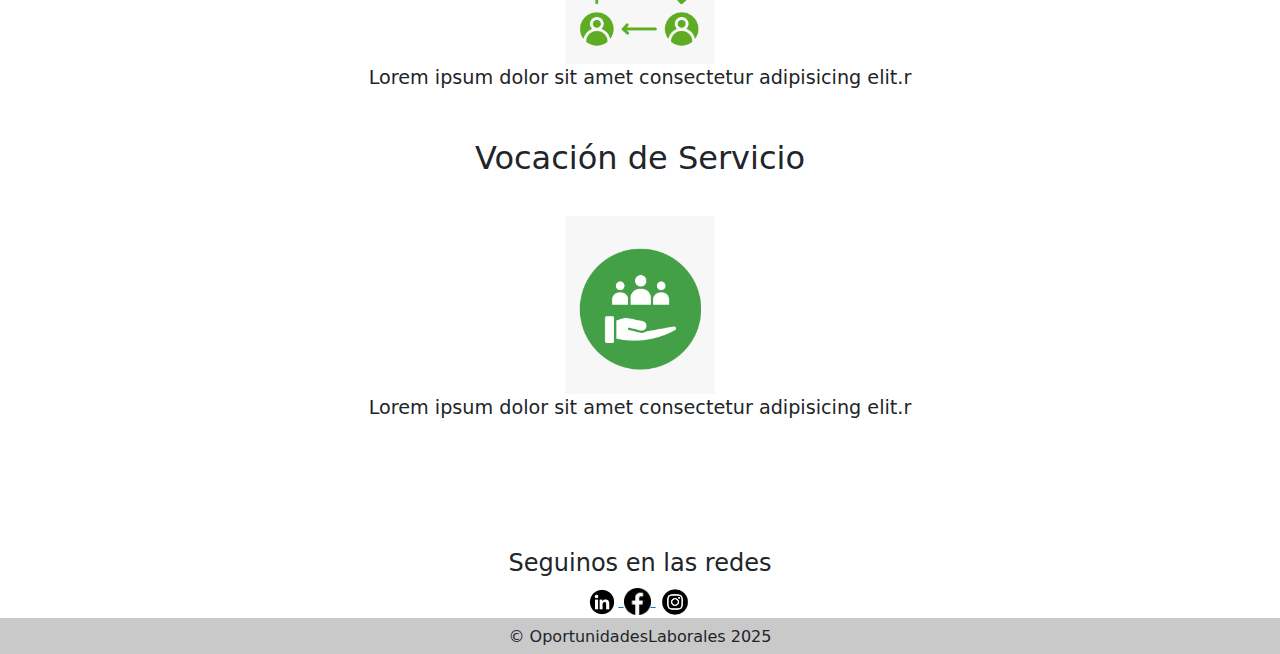
<file: pages/nosotros.html>
<!DOCTYPE html>
<html lang="en">
<head>
    <meta charset="UTF-8">
    <meta name="viewport" content="width=device-width, initial-scale=1.0">
    <title>OportunidadesLaborales</title>
    <link rel="stylesheet" href="../css/style.css">
    <link href="https://cdn.jsdelivr.net/npm/bootstrap@5.3.3/dist/css/bootstrap.min.css" rel="stylesheet" integrity="sha384-QWTKZyjpPEjISv5WaRU9OFeRpok6YctnYmDr5pNlyT2bRjXh0JMhjY6hW+ALEwIH" crossorigin="anonymous">
     

</head>
<body>
   <!-- Menú de Navegación -->
    <header>
        <div class="container">
           <p class="logo">Oportunidades  Laborales</p>
           <nav>
            <a href="../index.html">Inicio</a>
            <a href="../pages/nosotros.html">Nosotros</a>
            <a href="../pages/servicios.html">Servicios</a>
            <a href="../pages/empleos.html">Empleos</a>
            <a href="../pages/contacto.html">Contacto</a>
  
          </nav>
  
  
        </div>
  
     </header>

    <!-- Banner pagina Nosotros-->

     <section id="banner-nosotros">
        <h1>Encuentra tu próximo desafio profesional<br>con nuestro asesoramiento experto.</h1>
  
         <form action="../pages/contacto.html">
          <button>Contáctanos</button>
         </form>
  
     </section>

    <!-- Sección Valores de la empresa-->

     <section id="centro-nosotros">
        <div class="container">
    
          <div class="img-nosotros"></div>

          <h1>Nuestros<span class="color-acento"> Valores </span> </h1>

            <div class="nuestros-valores">
    
             
             <h2> Simplicidad </h2>

             <img width= 150px src="../imagenes/Simplicidad.png" alt="">
    
             <p>Lorem ipsum dolor sit amet consectetur  adipisicing elit.r</p>


             <h2> Dinamismo</h2>


             <img width= 150px src="../imagenes/Dinamismo.png" alt="">

             <p>Lorem ipsum dolor sit amet consectetur  adipisicing elit.r</p>

             <h2> Vocación de Servicio</h2>


             <img width= 150px src="../imagenes/Vocacion de Servicio.png" alt="">

             <p>Lorem ipsum dolor sit amet consectetur  adipisicing elit.r</p>
    
            
            </div>
      
        </div>
    
      </section>

     <!-- Sección Redes Sociales-->

    <section id="Contactanos">
 
       <h4>Seguinos en las redes</h4>
 
       <a href="https://www.linkedin.com/home">
        <img width= "32px" src="../imagenes/linkedin.png" alt="">
      </a>

      <a href="https://www.facebook.com/">
        <img width= "27px" src= "../imagenes/Iconoface.png" alt="">
      </a>

      <a href="https://www.instagram.com/?flo=true">
          <img width="38px" src= "../imagenes/Instagram.png" alt="">
      </a>
         
      
 
    </section>
 
    <!-- Sección Footer-->
   <footer>
     <div class="container">
      
       <h6>&copy; OportunidadesLaborales 2025</h6>
 
      
     </div>
 
   </footer>





     <script src="https://cdn.jsdelivr.net/npm/bootstrap@5.3.3/dist/js/bootstrap.bundle.min.js" integrity="sha384-YvpcrYf0tY3lHB60NNkmXc5s9fDVZLESaAA55NDzOxhy9GkcIdslK1eN7N6jIeHz" crossorigin="anonymous"></script>
</body>
</html>
</file>
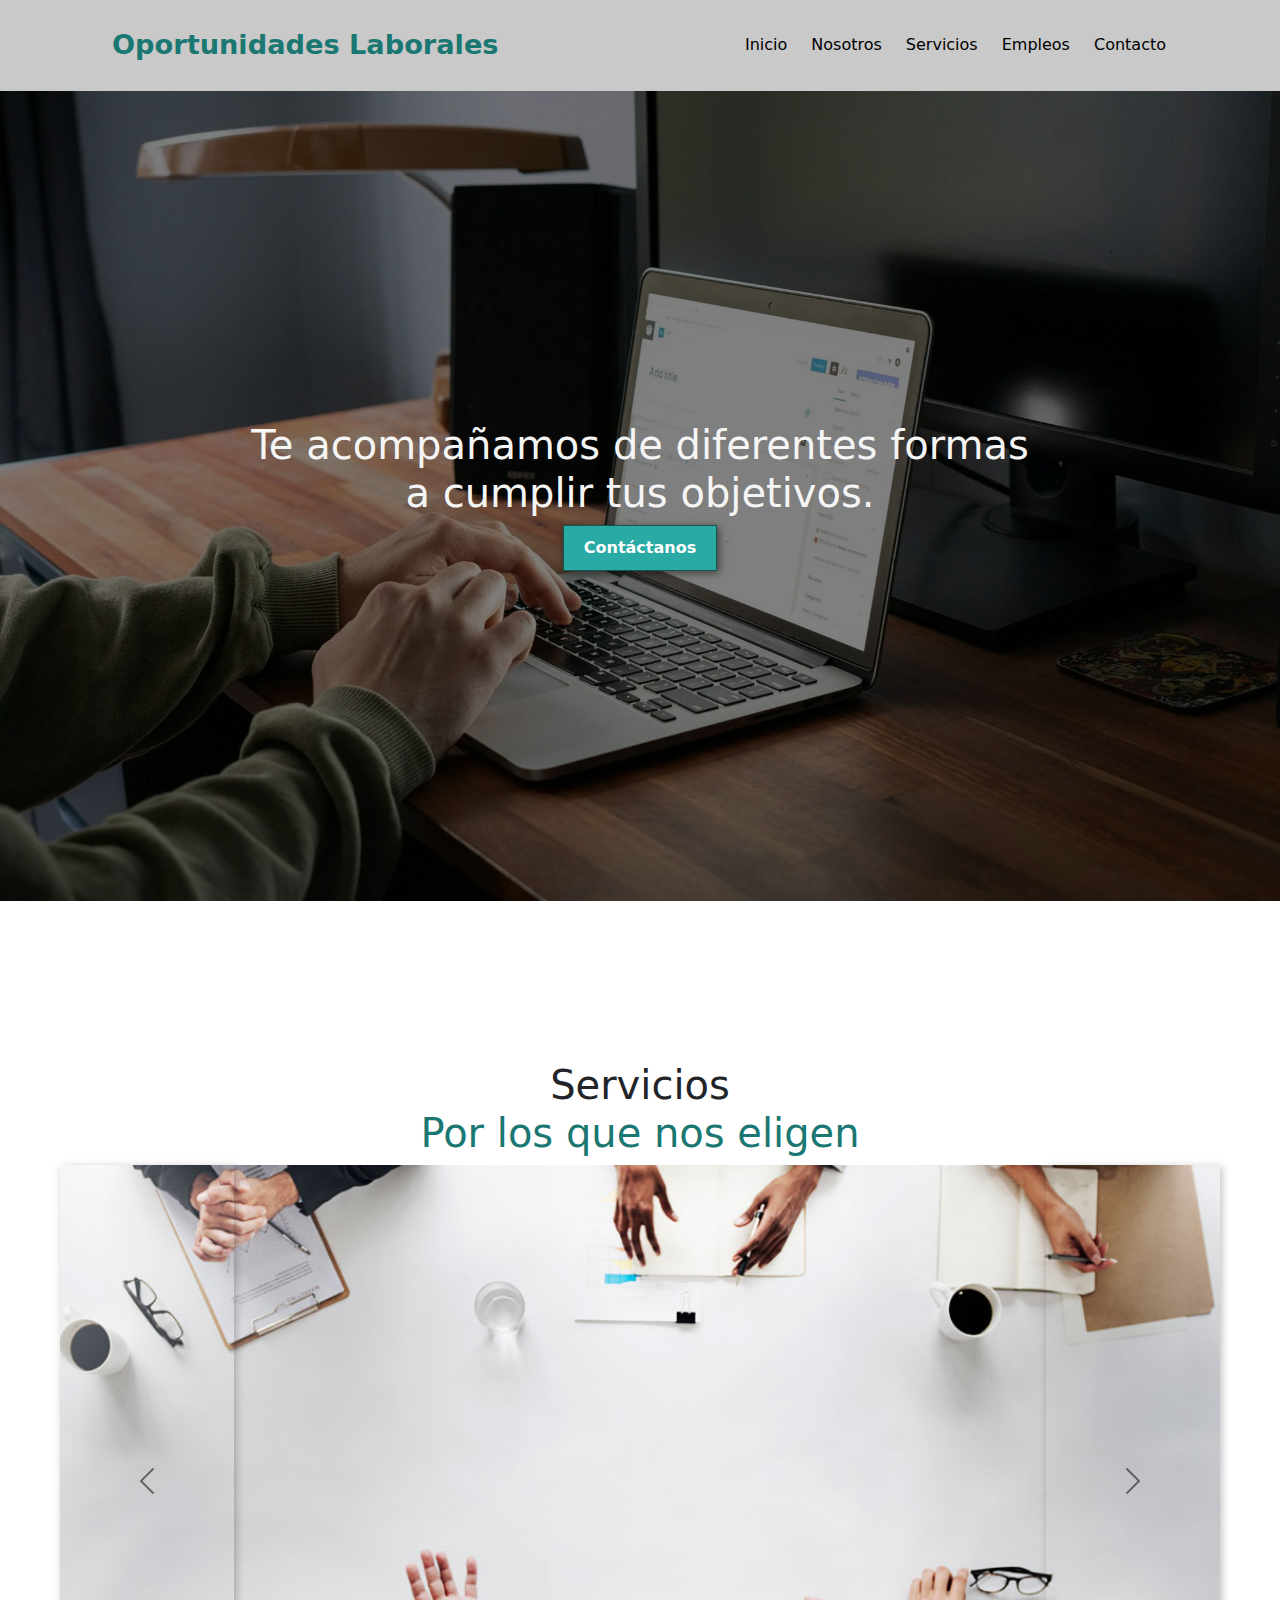
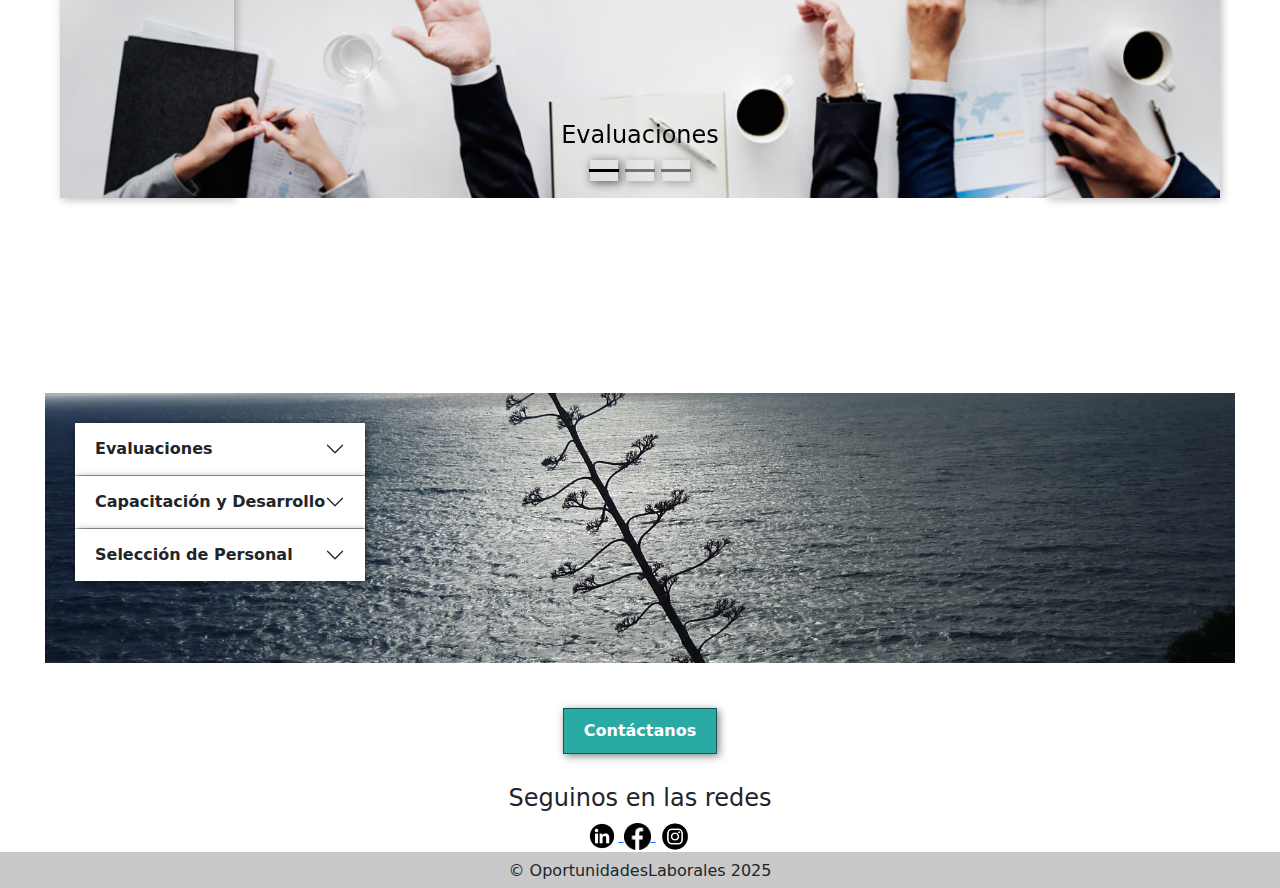
<file: pages/servicios.html>
<!DOCTYPE html>
<html lang="en">
<head>
    <meta charset="UTF-8">
    <meta name="viewport" content="width=device-width, initial-scale=1.0">
    <title>OportunidadesLaborales</title>
    <link rel="stylesheet" href="../css/style.css">
    <link href="https://cdn.jsdelivr.net/npm/bootstrap@5.3.3/dist/css/bootstrap.min.css" rel="stylesheet" integrity="sha384-QWTKZyjpPEjISv5WaRU9OFeRpok6YctnYmDr5pNlyT2bRjXh0JMhjY6hW+ALEwIH" crossorigin="anonymous">
</head>
<body>
     <!-- Menú de Navegación -->
    <header>
        <div class="container">
           <p class="logo">Oportunidades  Laborales</p>
           
            <nav>
             <a href="../index.html">Inicio</a>
             <a href="../pages/nosotros.html">Nosotros</a>
             <a href="../pages/servicios.html">Servicios</a>
             <a href="../pages/empleos.html">Empleos</a>
             <a href="../pages/contacto.html">Contacto</a>
    
            </nav>
    
        </div>
  
    </header>
       
    <!-- Banner página Servicios-->

       <section id="banner-servicios">
        <h1>Te acompañamos de diferentes formas<br>a cumplir tus objetivos.</h1>
  
         <form action="../pages/contacto.html">
          <button>Contáctanos</button>
         </form>
  
      </section>

    <!-- Sección Servicios que Ofrece la compañia-->

     <section id="centro-servicios">

       <h1>Servicios<br><span class="color-acento">Por los que nos eligen</span> </h1>
        
        <div id="carouselExampleDark" class="carousel carousel-dark slide">
            <div class="carousel-indicators">
              <button type="button" data-bs-target="#carouselExampleDark" data-bs-slide-to="0" class="active" aria-current="true" aria-label="Slide 1"></button>
              <button type="button" data-bs-target="#carouselExampleDark" data-bs-slide-to="1" aria-label="Slide 2"></button>
              <button type="button" data-bs-target="#carouselExampleDark" data-bs-slide-to="2" aria-label="Slide 3"></button>
            </div>
            <div class="carousel-inner">
              <div class="carousel-item active" data-bs-interval="10000">
                <img src="../imagenes/evaluación.jpg" class="d-block w-100" alt="...">
                <div class="carousel-caption d-none d-md-block">
                  <h5>Evaluaciones</h5>
                  
                </div>
              </div>
              <div class="carousel-item" data-bs-interval="2000">
                <img src="../imagenes/capa.png" class="d-block w-100" alt="...">
                <div class="carousel-caption d-none d-md-block">
                  <h5>Capacitación y Desarrollo</h5>
                  
                </div>
              </div>
              <div class="carousel-item">
                <img src="../imagenes/seleccion.jpg" class="d-block w-100" alt="...">
                <div class="carousel-caption d-none d-md-block">
                  <h5>Selección de Personal</h5>
                  
                </div>
              </div>
            </div>
            <button class="carousel-control-prev" type="button" data-bs-target="#carouselExampleDark" data-bs-slide="prev">
              <span class="carousel-control-prev-icon" aria-hidden="true"></span>
              <span class="visually-hidden">Previous</span>
            </button>
            <button class="carousel-control-next" type="button" data-bs-target="#carouselExampleDark" data-bs-slide="next">
              <span class="carousel-control-next-icon" aria-hidden="true"></span>
              <span class="visually-hidden">Next</span>
            </button>
        </div>
        
     

     </section>

     <!-- Sección desplegable servicios-->

      <section id="desplegable-servicios">
        <div class="accordion accordion-flush" id="accordionFlushExample">
            <div class="accordion-item">
              <h2 class="accordion-header">
                <button class="accordion-button collapsed" type="button" data-bs-toggle="collapse" data-bs-target="#flush-collapseOne" aria-expanded="false" aria-controls="flush-collapseOne">
                  Evaluaciones
                </button>
              </h2>
              <div id="flush-collapseOne" class="accordion-collapse collapse" data-bs-parent="#accordionFlushExample">
                <div class="accordion-body">Placeholder content for this accordion, which is intended to demonstrate the <code>.accordion-flush</code> class. This is the first item's accordion body.</div>
              </div>
            </div>
            <div class="accordion-item">
              <h2 class="accordion-header">
                <button class="accordion-button collapsed" type="button" data-bs-toggle="collapse" data-bs-target="#flush-collapseTwo" aria-expanded="false" aria-controls="flush-collapseTwo">
                  Capacitación y Desarrollo
                </button>
              </h2>
              <div id="flush-collapseTwo" class="accordion-collapse collapse" data-bs-parent="#accordionFlushExample">
                <div class="accordion-body">Placeholder content for this accordion, which is intended to demonstrate the <code>.accordion-flush</code> class. This is the second item's accordion body. Let's imagine this being filled with some actual content.</div>
              </div>
            </div>
            <div class="accordion-item">
              <h2 class="accordion-header">
                <button class="accordion-button collapsed" type="button" data-bs-toggle="collapse" data-bs-target="#flush-collapseThree" aria-expanded="false" aria-controls="flush-collapseThree">
                  Selección de Personal
                </button>
              </h2>
              <div id="flush-collapseThree" class="accordion-collapse collapse" data-bs-parent="#accordionFlushExample">
                <div class="accordion-body">Placeholder content for this accordion, which is intended to demonstrate the <code>.accordion-flush</code> class. This is the third item's accordion body. Nothing more exciting happening here in terms of content, but just filling up the space to make it look, at least at first glance, a bit more representative of how this would look in a real-world application.</div>
              </div>
            </div>
          </div>

     
    <!-- Boton Contacto-->

      </section>


      <section id="inferior-servicios">

        <form action="../pages/contacto.html">
            <button>Contáctanos</button>
        </form>


    <!-- Sección Redes Sociales-->

     </section>

    

     <section id="Contactanos">
 
       <h4>Seguinos en las redes</h4>
 
       <a href="https://www.linkedin.com/home">
        <img width= "32px" src="../imagenes/linkedin.png" alt="">
      </a>

      <a href="https://www.facebook.com/">
        <img width= "27px" src= "../imagenes/Iconoface.png" alt="">
      </a>

      <a href="https://www.instagram.com/?flo=true">
          <img width="38px" src= "../imagenes/Instagram.png" alt="">
      </a>
      
         
    
     
 
     </section>


   <!-- Sección Footer-->
    
    <footer>
     <div class="container">
      
       <h6>&copy; OportunidadesLaborales 2025</h6>
 
      
  
 
     </div>
 
    </footer>
 
     <script src="https://cdn.jsdelivr.net/npm/bootstrap@5.3.3/dist/js/bootstrap.bundle.min.js" integrity="sha384-YvpcrYf0tY3lHB60NNkmXc5s9fDVZLESaAA55NDzOxhy9GkcIdslK1eN7N6jIeHz" crossorigin="anonymous"></script>
</body>
</html>
</file>
<file: css/style.css>
/* Estilos Mobile INDEX*/

*{

    box-sizing:border-box;
 
 }
 
 /* Caracteristicas Generales */
 
 body{
 
    margin: 0%;
 
 }
 
 
 /* Titulos y Parrafos */
 
 h1{ font-size: 2.5em;}
 h2{ font-size: 2.0em;}
 h3{ font-size: 1.5em;}
 p{ font-size: 1.2em;}
 
 
 /* Estilos Boton Contactanos */
 
 button{
 
  font-size: 1.5em;
  font-weight: bold;
  padding: 10px 20px;
  border-radius: 15px;
  border: 1px solid rgb(0,0,0,0.5);
  box-shadow: 2px 2px 8px  rgb(0,0,0,0.5) ;
  color: white;
  background-color: rgb(41, 170, 164);
 
 }
 
 button:hover{
       background-color: rgb(26, 119, 114)
 }
 
 .container{
     max-width: 1400px;
     margin: auto;
 
 }
 
 .color-acento{color: rgb(26, 119, 114);}
 
 /* Estilos Header */
 
 header{
     background-color:rgb(201, 201, 201) ;
        
 }
 
 header .logo{
     margin: 0;
     padding: 25px 30px;
     font-weight:  bold;
     color: rgb(26, 119, 114);
     font-size: 1.7em;
     text-align: center;
 
     
 
 }
 
 header .container{
 
     display: flex;
     flex-direction: column;
     align-items: center;
     
 }
 
 header nav{
     
     display: flex;
     flex-direction: column ;
     text-align: center;
     padding-bottom: 25px;
     
 }
 
 header a{
    
     padding: 5px 12px;
     text-decoration: none;
     color: black;
     font-weight:500;
     
 
 }
 
 header a:hover{
     
     color: rgb(26, 119, 114);
 
 }
 
 /* Estilos Banners Principales */
 
 #banner{
   display: flex;
   align-items: center;
   justify-content: center;
   text-align:center; 
   flex-direction: column;
   height: 90vh;
   color:whitesmoke; 
   background-image: linear-gradient(
     0deg,
     rgba(0,0,0,0.5),
     rgba(0,0,0,0.5)
   ), 
   url(../imagenes/BannerPrincipal.png);
   background-repeat: no-repeat;
   background-size: cover;
   background-position: center center; 
 
 }
 
 #banner-nosotros{
     display: flex;
     align-items: center;
     justify-content: center;
     text-align:center; 
     flex-direction: column;
     height: 90vh;
     color:whitesmoke; 
     background-image: linear-gradient(
       0deg,
       rgba(0,0,0,0.5),
       rgba(0,0,0,0.5)
     ), 
     url(../imagenes/BannerNosotros.jpg);
     background-repeat: no-repeat;
     background-size: cover;
     background-position: center center; 
   
   }
 
 #banner-servicios{
     display: flex;
     align-items: center;
     justify-content: center;
     text-align:center; 
     flex-direction: column;
     height: 90vh;
     color:whitesmoke; 
     background-image: linear-gradient(
       0deg,
       rgba(0,0,0,0.5),
       rgba(0,0,0,0.5)
     ), 
     url(../imagenes/BannerServicios.jpg);
     background-repeat: no-repeat;
     background-size: cover;
     background-position: center center
 
 
 
 }
 
 #banner-empleos{
     display: flex;
     align-items: center;
     justify-content: center;
     text-align:center; 
     flex-direction: column;
     height: 90vh;
     color:whitesmoke; 
     background-image: linear-gradient(
       0deg,
       rgba(0,0,0,0.5),
       rgba(0,0,0,0.5)
     ), 
     url(../imagenes/BannerEmpleos.jpg);
     background-repeat: no-repeat;
     background-size: cover;
     background-position: center center
    
 
 }
 
 #banner-contacto{
     display: flex;
     align-items: center;
     justify-content: center;
     text-align:center; 
     flex-direction: column;
     height: 90vh;
     color:whitesmoke; 
     background-image: linear-gradient(
         0deg,
         rgba(0,0,0,0.5),
         rgba(0,0,0,0.5)
       ), url(../imagenes/BannerContac.jpg);
     background-repeat: no-repeat;
     background-size: cover;
     background-position: center center
 
 
 }
 
 
 
 
 /* Estilos Centro de la Página */
 
 #centro-pag .container{
    text-align: center;
    padding: 200px 12px;
 }
 
 
 #centro-nosotros .container{
    text-align: center;
    padding: 110px 12px;
 
 }
   
 #centro-nosotros h2{
     padding: 30px 120px;
 }
 
 #centro-servicios{
     
     padding: 150px 50px;
     text-align: center;
     margin: 10px;
       
 
 }
 
 #centro-servicios h5{
     font-size: 1.5em;
         
 
 }
 
 #centro-servicios p{
     color: rgb(26, 119, 114)
 
 }
 
 
 #Titulo-empleos{
    text-align: center;
    margin: 150px;
 
 
 }
 
 
 
 #centro-empleos{
    display: grid;
    margin-inline-end: 150px;
    margin-inline-start: 150px;
    background-image: url(../imagenes/Buscarvacantes.jpg);
    margin-block: 130px;
     
 
    
 
 }
 
 
 
 
 /* Estilos Parte Inferior*/
 
 #nos-eligieron{
   background-color: darkgrey;
   color: white;
 
 }
 
 #nos-eligieron .container{
     text-align: center;
     padding: 40px 0px;
 
 }
 
 
 #nos-eligieron .h2{
     margin-top: 0;
 }
 
 
 #nos-eligieron .info{
    background-position: center center;
    background-size: cover;
    padding: 40px;
    margin: 5px;
    border-radius: 15px;
 
 }
 
 .info:first-child{
     background-image: linear-gradient(
       0deg,
       rgba(0,0,0,0.5),
       rgba(0,0,0,0.5)
     )
      ,url(../imagenes/Opiniones3.png);
       
 }
 
 .info:nth-child(2){
     background-image: linear-gradient(
         0deg,
         rgba(0,0,0,0.5),
         rgba(0,0,0,0.5)
       )
        ,url(../imagenes/Opiniones2.png);
     
 }
 
 .info:last-child {
     background-image: linear-gradient(
         0deg,
         rgba(0,0,0,0.5),
         rgba(0,0,0,0.5)
       )
        ,url(../imagenes/Opiniones1.jpg);
     
 }
 
 
 
 #Contactanos{
 
    text-align: center;
    align-items: center;
    
 
 }
 
 
 #desplegable-servicios{
    display: flex;
    padding: 30px;
    background-image: url(../imagenes/desplegableservicios.jpg);
    background-position: center center;
    background-size: cover;
    height: 30vh;
    margin: 45px;
       
 
 }
 
 
 #inferior-servicios{
    text-align: center;
    margin: 30px;
  
 
 }
 
 
 /* Estilos Footer */
 
 footer{
 
     background-color:rgb(201, 201, 201);
     
 }
 
 footer .container{
     height: 36px;
     display: flex;
     justify-content: center;
     align-items: flex-end;
     
     
 
 }
 
 
 /* Estilos Desktop */
 
 @media (min-width: 768px){
      header .container{
           flex-direction: row;
           justify-content: space-between;
      }
      
      header nav{
           flex-direction: row;
           padding-bottom: 0;
           padding-right: 20px;
 
      }
 
 }
 
 
 #centro-pag  .container{
     display: flex;
     justify-content: center;
 
 }
 
 #centro-pag .texto{
      width: 50%;
      max-width: 400px ;
      text-align: initial;
      padding: 0px 30px;
      align-items: center;
   }
 
 
 
 #centro-pag  .img-contenedor{
     background-image: url(../imagenes/creandooportunidades.jpg);
     background-size: cover;
     background-position: center center;
     height: 500px;
     width: 400px;
 
 }
 
 
 
 #nos-eligieron .comentarios{
    display: flex;
    justify-content: center;
 }
 
 #nos-eligieron p{
   display: block;
 
 
 }
 
 #nos-eligieron .info{
    padding: 15px;
 
 }
</file>
